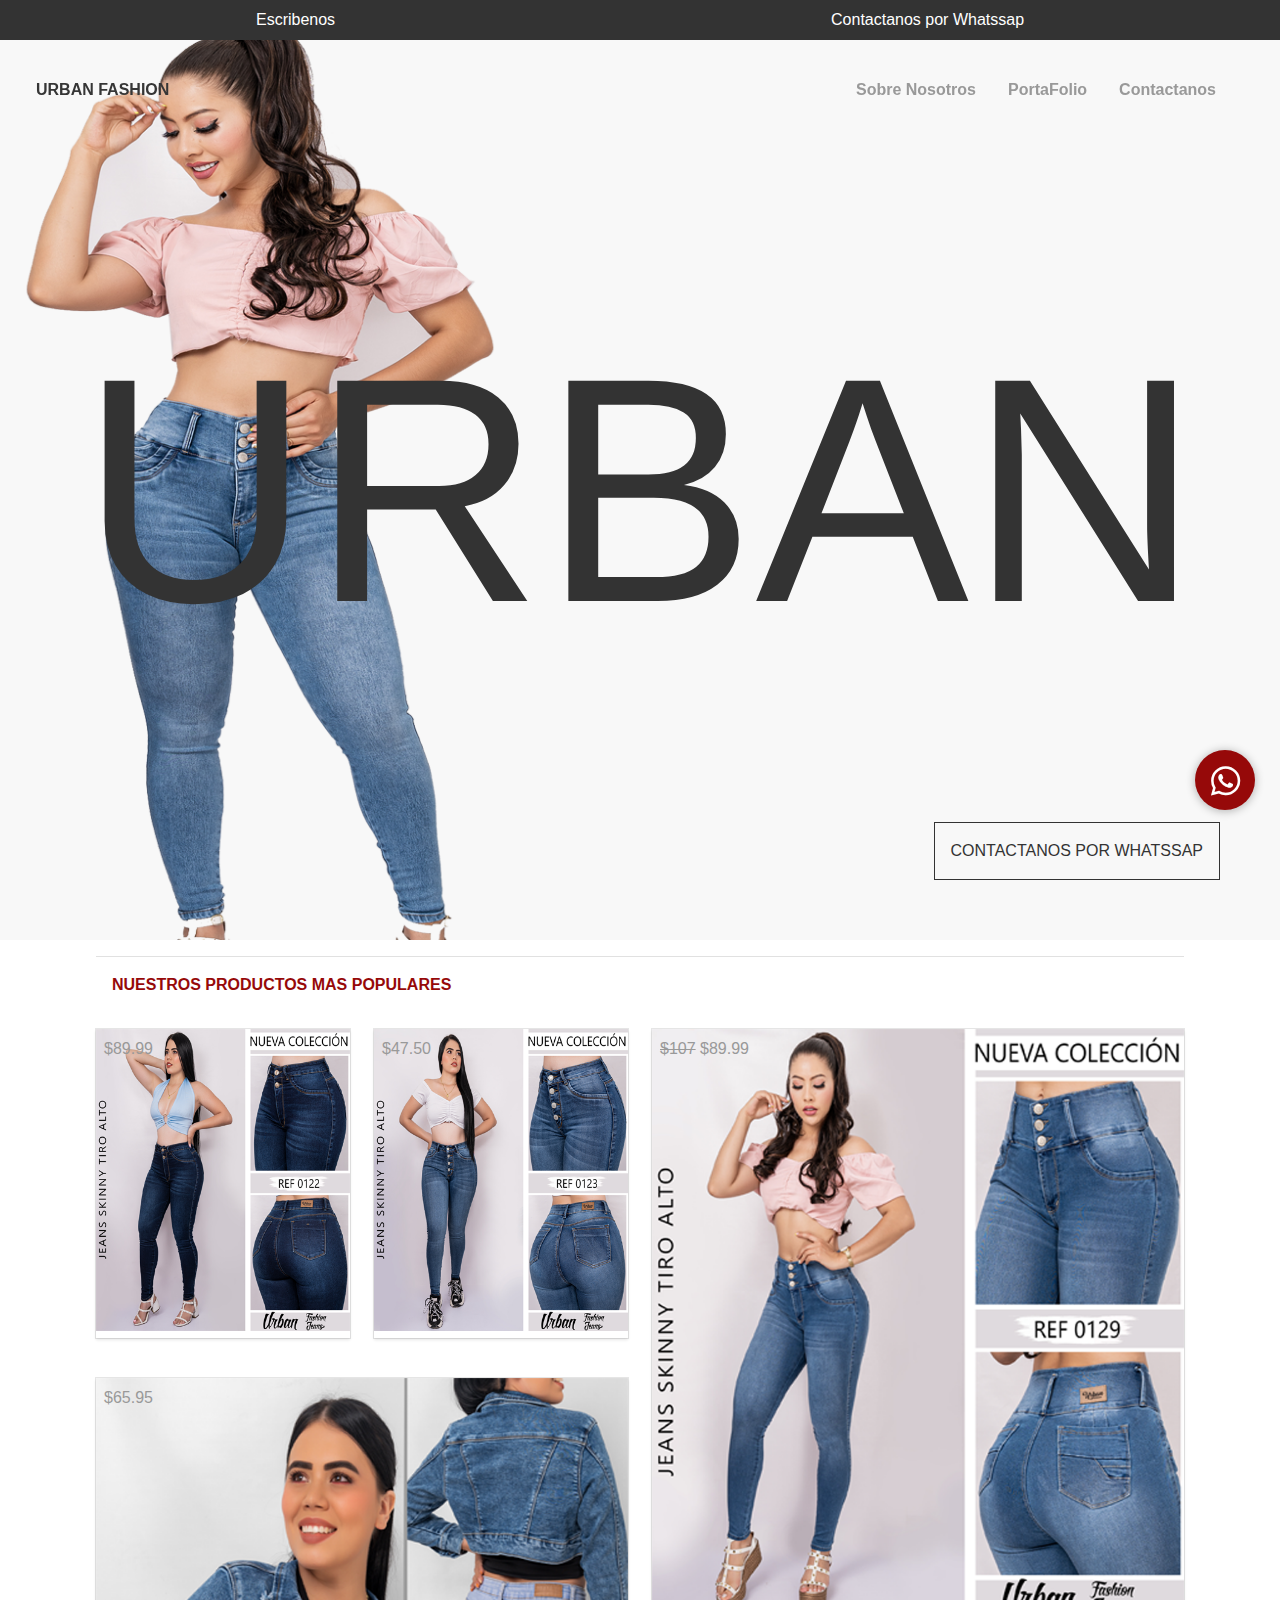
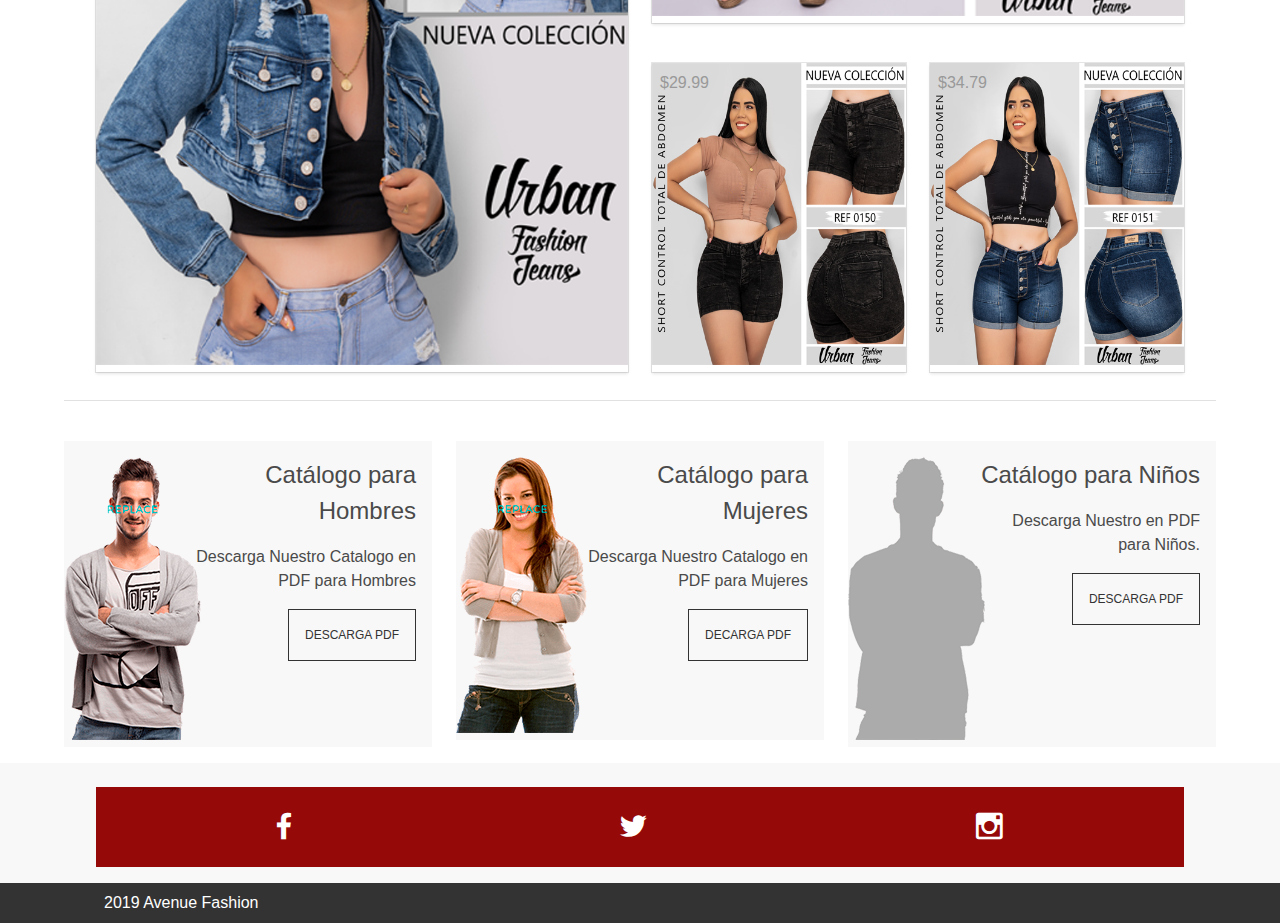
<file: index.html>
<!DOCTYPE html>
<html lang="en">

<head>
    <meta charset="UTF-8">
    <meta name="viewport" content="width=device-width, initial-scale=1.0">
    <meta http-equiv="X-UA-Compatible" content="ie=edge">
    <link rel="stylesheet" href="css/bulma.min.css">
    <link rel="stylesheet" href="css/material-design-iconic-font.css">
    <link rel="stylesheet" href="css/styles2.css">
    <title>Urban Fashion Jeans</title>
</head>

<body>

    <a href="https://wa.link/f2q20o" class="btn-wsp" target="_blank">
        <i class="zmdi zmdi-whatsapp"></i>
    </a>

    <!-- Barra de navegación -->
    <header>
        <nav class="navbar-top">
            <ul class="navbar-top-ul">
                <li class="navbar-top-item">
                    <a href="login.html" class="navbar-top-links">Escribenos</a>
                </li>
                <li class="navbar-top-item">
                    <a href="https://wa.link/f2q20o" class="navbar-top-links">Contactanos por Whatssap</a>
                </li>
            </ul>

        </nav>
        <nav class="navbar">
            <header class="nabvar-mobile is-size-5-mobile">
                <a class="navbar-mobile-link has-text-white" href="#" id="btn-mobile"><i class="zmdi zmdi-menu"></i></a>
                <a class="navbar-mobile-link has-text-white" href="index.html">Urban Fashion Jeans</a>
            </header>
            <nav class="nav-menu" id="mySidenav">


                <a class="is-hidden-mobile brand is-uppercase has-text-weight-bold has-text-dark"
                    href="index.html">Urban Fashion</a>
                <ul class="nav-menu-ul">
                    <!--<li class="nav-menu-item" id="women">
                        <a href="#" class="nav-menu-link link-submenu">Mujer <i class="zmdi zmdi-chevron-down"></i>
                        </a>
                        <div class="container-sub-menu">

                            <ul class="sub-menu-ul">
                                <li class="nav-menu-item ">
                                    <a class="nav-menu-link" href="#">
                                        <strong>Casual</strong>
                                        <i class="zmdi zmdi-chevron-down "></i>
                                    </a>
                                    <ul class="sub-menu-ul">
                                        <li class="nav-menu-item"><a class="nav-menu-link" href="#">Chaquetas</a>
                                        </li>
                                        <li class="nav-menu-item"><a class="nav-menu-link" href="#">Camisas Polo</a>
                                        </li>
                                        <li class="nav-menu-item"><a class="nav-menu-link" href="#">Pantalones</a>
                                        </li>
                                        <li class="nav-menu-item"><a class="nav-menu-link" href="#">Camisetas</a>
                                        </li>
                                    </ul>
                                </li>
                            </ul>
                            <ul class="sub-menu-ul">
                                <li class="nav-menu-item"><a class="nav-menu-link" href="#">
                                        <strong>Formal</strong>
                                        <i class="zmdi zmdi-chevron-down "></i>
                                    </a>
                                    <ul class="sub-menu-ul">
                                        <li class="nav-menu-item"><a class="nav-menu-link" href="#">Chaquetas</a>
                                        </li>
                                        <li class="nav-menu-item"><a class="nav-menu-link" href="#">Camisetas</a>
                                        </li>
                                        <li class="nav-menu-item"><a class="nav-menu-link" href="#">Trajes</a></li>
                                        <li class="nav-menu-item"><a class="nav-menu-link" href="#">Pantalones</a>
                                        </li>
                                    </ul>
                                </li>
                            </ul>
                            <div class="ads is-hidden-touch">
                                <h1 class="ads-h1">Ofertas de Verano</h1>
                                <h2 class="ads-h2">Desde el 50% de descuento</h2>
                            </div>
                        </div>
                    </li>-->
                    <li class="nav-menu-item"><a href="sobreNosotros.html" class="nav-menu-link">Sobre Nosotros</a></li>
                    <li class="nav-menu-item"><a href="portafolio.html" class="nav-menu-link">PortaFolio</a></li>
                    <li class="nav-menu-item"><a href="contacto.html" class="nav-menu-link">Contactanos</a></li>
                </ul>
            </nav>
        </nav>
    </header>
    <!-- Banner -->
    <div class="banner banner-cover">
        <div class="banner-container ">
            <h1 class="title-cover">URBAN</h1>
            <a href="https://wa.link/f2q20o" class="btn btn-default">Contactanos por Whatssap</a>
        </div>
    </div>

    <!-- Barra de navegacion secundaria -->
    <div class="container">
        <nav class="nav">
            <a class="nav-item active has-text-weight-semibold" href="#">Nuestros Productos mas Populares</a>
        </nav>
    </div>
    <!-- Sección de fotografías -->
    <div class="container">
        <div class="columns is-multiline">
            <div class="column is-full-mobile">
                <div class="columns is-centered is-mobile is-multiline">
                    <!-- 1 Sección de fotografías -->
                    <div class="column is-half column-full">
                        <div class="card">
                            <span class="price">$89.99</span>
                            <img src="img/item-1.png" alt="">
                            <div class="card-info">
                                <h4 class="has-text-black has-text-centered has-text-weight-bold"> Women's Burnt Orenge
                                    Casual TEE $89.99 </h4>
                                <p class="has-text-centered">Classic casual t-shirt for women on the move.
                                    100%
                                    cotton.</p>
                                <div class="card-buttons">
                                    <a href="#" class="btn btn--mini-rounded"><i
                                            class="zmdi zmdi-shopping-cart"></i></a>
                                    <a href="#" class="btn btn--mini-rounded"><i
                                            class="zmdi zmdi-favorite-outline"></i></a>
                                    <a href="producto.html" class="btn btn--mini-rounded"><i
                                            class="zmdi zmdi-eye"></i></a>
                                </div>
                            </div>
                        </div>
                    </div>
                    <div class="column column-full is-half">
                        <div class="card">
                            <span class="price">$47.50</span>
                            <img src="img/item-2.png" alt="">
                            <div class="card-info">
                                <h4 class="has-text-black has-text-centered has-text-weight-bold"> Women's Burnt Orenge
                                    Casual TEE $47.50 </h4>
                                <p class="has-text-centered">Classic casual t-shirt for women on the move.
                                    100%
                                    cotton.</p>
                                <div class="card-buttons">
                                    <a href="#" class="btn btn--mini-rounded"><i
                                            class="zmdi zmdi-shopping-cart"></i></a>
                                    <a href="#" class="btn btn--mini-rounded"><i
                                            class="zmdi zmdi-favorite-outline"></i></a>
                                    <a href="producto.html" class="btn btn--mini-rounded"><i
                                            class="zmdi zmdi-eye"></i></a>
                                </div>
                            </div>
                        </div>
                    </div>

                    <div class="column is-full">
                        <div class="card">
                            <span class="price">$65.95</span>

                            <img src="img/item-3.png" alt="">
                            <div class="card-info">
                                <h4 class="has-text-black has-text-centered has-text-weight-bold"> Women's Burnt Orenge
                                    Casual TEE $65.95 </h4>
                                <p class="has-text-centered">Classic casual t-shirt for women on the move.
                                    100%
                                    cotton.</p>
                                <div class="card-buttons">
                                    <a href="#" class="btn btn--mini-rounded"><i
                                            class="zmdi zmdi-shopping-cart"></i></a>
                                    <a href="#" class="btn btn--mini-rounded"><i
                                            class="zmdi zmdi-favorite-outline"></i></a>
                                    <a href="producto.html" class="btn btn--mini-rounded"><i
                                            class="zmdi zmdi-eye"></i></a>
                                </div>
                            </div>
                        </div>
                    </div>
                </div>
            </div>
            <!-- Segunda sección de fotografías -->
            <div class="column is-half is-full-mobile">
                <div class="columns is-mobile is-multiline">
                    <div class="column is-full">
                        <div class="card">
                            <span class="price"><strike>$107</strike> $89.99</span>
                            <img src="img/item-4.png" alt="">
                            <div class="card-info">
                                <h4 class="has-text-black has-text-centered has-text-weight-bold"> Women's Burnt Orenge
                                    Casual TEE $89.99 </h4>
                                <p class="has-text-centered">Classic casual t-shirt for women on the move.
                                    100%
                                    cotton.</p>
                                <div class="card-buttons">
                                    <a href="#" class="btn btn--mini-rounded"><i
                                            class="zmdi zmdi-shopping-cart"></i></a>
                                    <a href="#" class="btn btn--mini-rounded"><i
                                            class="zmdi zmdi-favorite-outline"></i></a>
                                    <a href="producto.html" class="btn btn--mini-rounded"><i
                                            class="zmdi zmdi-eye"></i></a>
                                </div>
                            </div>
                        </div>
                    </div>
                    <div class="column column-full is-half">
                        <div class="card">
                            <span class="price">$29.99</span>
                            <img src="img/item-5.png" alt="">
                            <div class="card-info">
                                <h4 class="has-text-black has-text-centered has-text-weight-bold"> Women's Burnt Orenge
                                    Casual TEE $29.99 </h4>
                                <p class="has-text-centered">Classic casual t-shirt for women on the move.
                                    100%
                                    cotton.</p>
                                <div class="card-buttons">
                                    <a href="#" class="btn btn--mini-rounded"><i
                                            class="zmdi zmdi-shopping-cart"></i></a>
                                    <a href="#" class="btn btn--mini-rounded"><i
                                            class="zmdi zmdi-favorite-outline"></i></a>
                                    <a href="producto.html" class="btn btn--mini-rounded"><i
                                            class="zmdi zmdi-eye"></i></a>
                                </div>
                            </div>
                        </div>
                    </div>
                    <div class="column column-full is-half">
                        <div class="card">
                            <span class="price">$34.79</span>
                            <img src="img/item-6.png" alt="">
                            <div class="card-info">
                                <h4 class="has-text-black has-text-centered has-text-weight-bold"> Women's Burnt Orenge
                                    Casual TEE $34.79 </h4>
                                <p class="has-text-centered">Classic casual t-shirt for women on the move.
                                    100%
                                    cotton.</p>
                                <div class="card-buttons">
                                    <a href="#" class="btn btn--mini-rounded"><i
                                            class="zmdi zmdi-shopping-cart"></i></a>
                                    <a href="#" class="btn btn--mini-rounded"><i
                                            class="zmdi zmdi-favorite-outline"></i></a>
                                    <a href="producto.html" class="btn btn--mini-rounded"><i
                                            class="zmdi zmdi-eye"></i></a>
                                </div>
                            </div>
                        </div>
                    </div>
                </div>
            </div>
        </div>
    </div>
    <div class="container container-full">
        <div class="columns is-centered is-multiline">
            <div class="column is-full">
                <div class="separator"></div>
            </div>
            <div class="column is-half-tablet is-one-third-desktop column-half">
                <div class="card card-second">
                    <img class="card-second-image" src="img/lookbook-men.png" alt="">
                    <div class="card-second-body --text-right">
                        <h1 class="has-text-right is-size-4 has-text-weight-semibold-bold">Catálogo para Hombres</h1>
                        <p class="has-text-right">Descarga Nuestro Catalogo en PDF para Hombres
                        </p>
                        <div>
                            <a href="#" class="btn btn-default is-size-7">Descarga PDF</a>
                        </div>
                        </p>


                    </div>
                </div>
            </div>
            <div class="column is-half-tablet is-one-third-desktop column-half">
                <div class="card card-second">
                    <img class="card-second-image" src="img/lookbook-women.png" alt="">
                    <div class="card-second-body --text-right">
                        <h1 class="has-text-right is-size-4 has-text-weight-semibold-bold">Catálogo para Mujeres</h1>
                        <p class="has-text-right">Descarga Nuestro Catalogo en PDF para Mujeres
                        </p>
                        <div>
                            <a href="#" class="btn btn-default is-size-7">Decarga PDF</a>
                        </div>
                    </div>
                </div>

            </div>
            <div class="column is-half-tablet is-one-third-desktop">
                <div class="card card-second">
                    <img class="card-second-image" src="img/lookbook-you.png" alt="">
                    <div class="card-second-body --text-right">
                        <h1 class="has-text-right is-size-4 has-text-weight-semibold-bold">Catálogo para Niños</h1>
                        <p class="has-text-right">Descarga Nuestro en PDF para Niños.</p>
                        <div>
                            <a href="#" class="btn btn-default is-size-7">Descarga PDF</a>
                        </div>
                    </div>
                </div>
            </div>
        </div>
    </div>
    <footer class="footer">
        <div class="container">
            <div class="columns is-multiline">

                <div class="column is-full">
                    <div class="footer-socials">
                        <a class="footer-solcials-link"
                            href="https://www.facebook.com/Urbanfashionjeans-112719678162158/"><i
                                class="zmdi zmdi-facebook"></i></a>
                        <a class="footer-solcials-link" href="#"><i class="zmdi zmdi-twitter"></i></a>
                        <a class="footer-solcials-link" href="#"><i class="zmdi zmdi-instagram"></i></a>

                    </div>
                </div>
            </div>
        </div>
        <div class="footer-bar-top">
            <div class="container">
                <a class="footer-bar-top-links" href="#">2019 Avenue Fashion</a>
            </div>
        </div>
    </footer>
    <script src="js/main.js"></script>


</body>

</html>
</file>
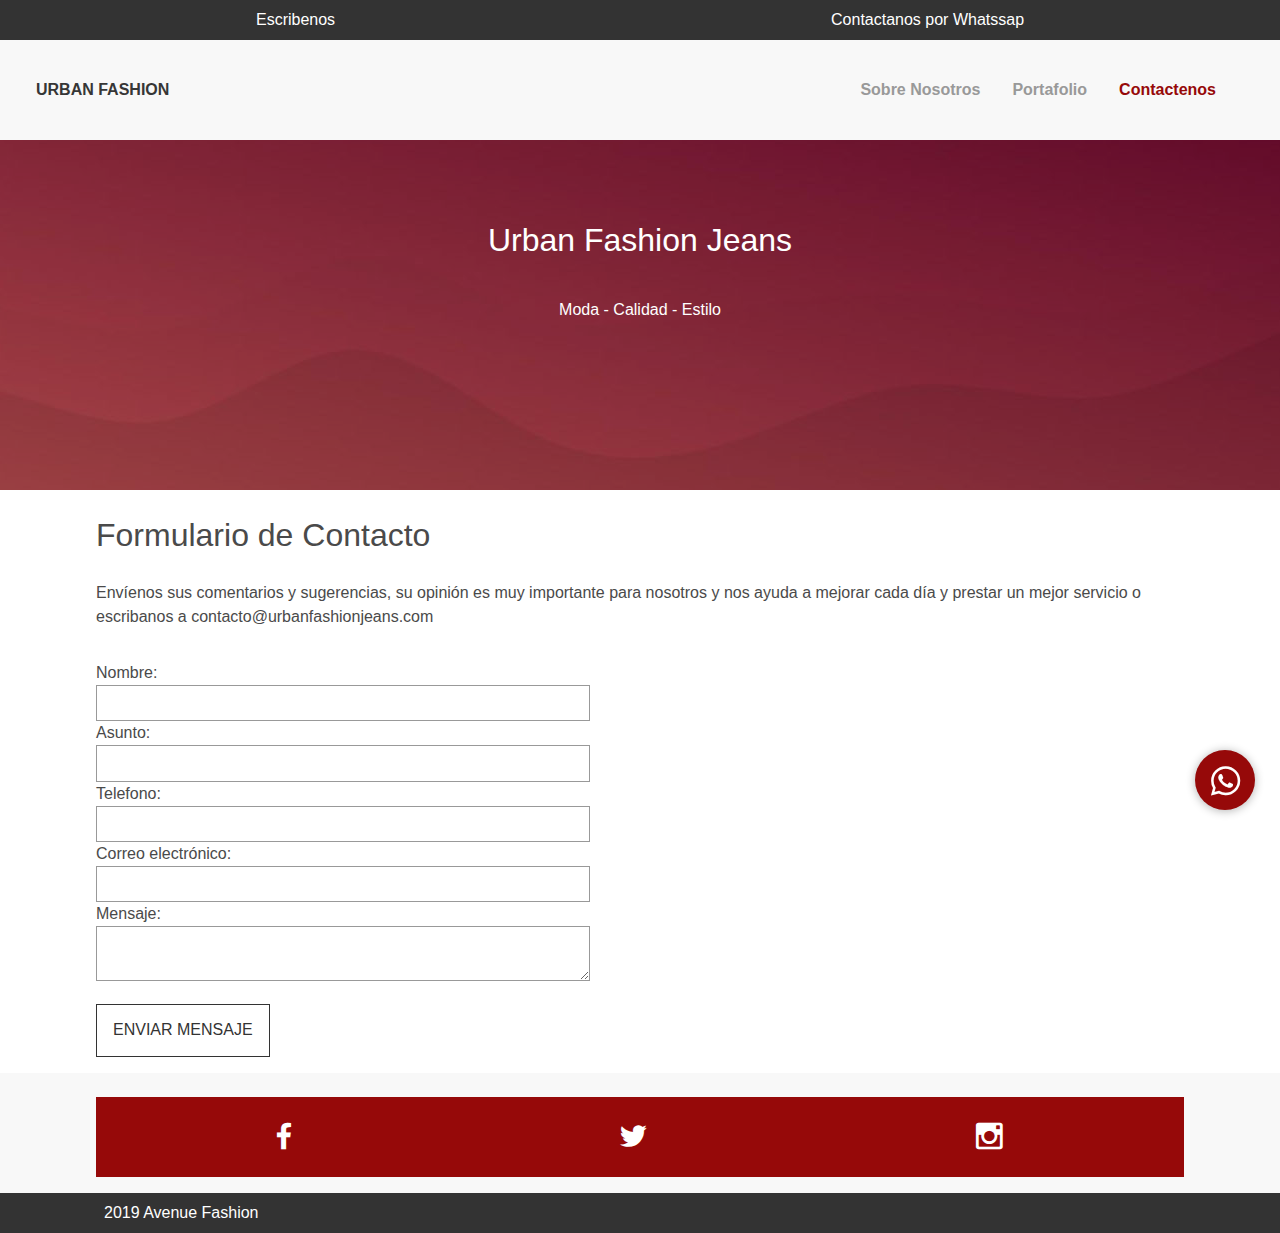
<file: contacto.html>
<!DOCTYPE html>
<html lang="en">

<head>
    <meta charset="UTF-8">
    <meta name="viewport" content="width=device-width, initial-scale=1.0">
    <meta http-equiv="X-UA-Compatible" content="ie=edge">
    <link rel="stylesheet" href="css/bulma.min.css">
    <link rel="stylesheet" href="css/material-design-iconic-font.css">
    <link rel="stylesheet" href="css/styles2.css">
    <title>Document</title>
</head>

<body>

    <a href="https://wa.link/f2q20o" class="btn-wsp" target="_blank">
        <i class="zmdi zmdi-whatsapp"></i>
    </a>

    <header>
        <nav class="navbar-top">
            <ul class="navbar-top-ul">
                <li class="navbar-top-item">
                    <a href="login.html" class="navbar-top-links">Escribenos</a>
                </li>
                <li class="navbar-top-item">
                    <a href="login.html" class="navbar-top-links">Contactanos por Whatssap</a>
                </li>
            </ul>
        </nav>
        <nav class="navbar">
            <header class="nabvar-mobile is-size-5-mobile">
                <a class="navbar-mobile-link has-text-white" href="#" id="btn-mobile"><i class="zmdi zmdi-menu"></i></a>
                <a class="navbar-mobile-link has-text-white" href="./index.html">Urban Fashion Jeans</a>
            </header>
            <nav class="nav-menu --nav-dark-light" id="mySidenav">


                <a class="is-hidden-mobile brand is-uppercase has-text-weight-bold has-text-dark"
                    href="index.html">Urban Fashion</a>
                <ul class="nav-menu-ul">
                    <li class="nav-menu-item" id="women">
                        <!--<a href="#" class="nav-menu-link link-submenu">Mujer <i class="zmdi zmdi-chevron-down"></i> </a>
                        <div class="container-sub-menu">

                            <ul class="sub-menu-ul">
                                <li class="nav-menu-item ">
                                    <a class="nav-menu-link" href="#">
                                        <strong>Casual</strong>
                                        <i class="zmdi zmdi-chevron-down "></i>
                                    </a>
                                    <ul class="sub-menu-ul">
                                        <li class="nav-menu-item"><a class="nav-menu-link" href="#">Chaquetas</a></li>
                                        <li class="nav-menu-item"><a class="nav-menu-link" href="#">Camisas Polo</a>
                                        </li>
                                        <li class="nav-menu-item"><a class="nav-menu-link" href="#">Pantalones</a></li>
                                        <li class="nav-menu-item"><a class="nav-menu-link" href="#">Camisetas</a></li>
                                    </ul>
                                </li>
                            </ul>
                            <ul class="sub-menu-ul">
                                <li class="nav-menu-item"><a class="nav-menu-link" href="#">
                                        <strong>Formal</strong>
                                        <i class="zmdi zmdi-chevron-down "></i>
                                    </a>
                                    <ul class="sub-menu-ul">
                                        <li class="nav-menu-item"><a class="nav-menu-link" href="#">Chaquetas</a></li>
                                        <li class="nav-menu-item"><a class="nav-menu-link" href="#">Camisetas</a></li>
                                        <li class="nav-menu-item"><a class="nav-menu-link" href="#">Trajes</a></li>
                                        <li class="nav-menu-item"><a class="nav-menu-link" href="#">Pantalones</a></li>
                                    </ul>
                                </li>
                            </ul>
                            <div class="ads is-hidden-touch">
                                <h1 class="ads-h1">Ofertas de Verano</h1>
                                <h2 class="ads-h2">Desde el 50% de descuento</h2>
                            </div>
                        </div>
                    </li>-->
                    <li class="nav-menu-item"><a href="sobreNosotros.html" class="nav-menu-link">Sobre Nosotros</a></li>
                    <li class="nav-menu-item"><a href="portafolio.html" class="nav-menu-link">Portafolio</a></li>
                    <li class="nav-menu-item"><a href="contacto.html" class="nav-menu-link active">Contactenos</a></li>
                </ul>
            </nav>
        </nav>
    </header>
    <!-- Banner -->
    <div class="banner banner-second">
        <div class="banner-container ">
            <h1>Urban Fashion Jeans</h1>
            <h2>Moda - Calidad - Estilo</h2>
        </div>
    </div>

    <div class="container">
        <h1>Formulario de Contacto</h1>
        <p>Envíenos sus comentarios y sugerencias, su opinión es muy importante para nosotros y nos ayuda
            a mejorar cada día y prestar un mejor servicio o escribanos a contacto@urbanfashionjeans.com
        </p>

        <div class="columns">
            <div class="column">
                <form enctype="text/plain" action="./php/enviar.php" method="POST">
                    <ul>
                        <li>
                            <label for="name">Nombre:</label>
                            <input type="text" id="name" name="name" class="form-control-field">
                        </li>
                        <li>
                            <label for="asunto">Asunto:</label>
                            <input type="text" id="asunto" name="asunto" class="form-control-field">
                        </li>
                        <li>
                            <label for="telefono">Telefono:</label>
                            <input type="number" id="telefono" name="tel" class="form-control-field">
                        </li>
                        <li>
                            <label for="mail">Correo electrónico:</label>
                            <input type="email" id="mail" name="mail" class="form-control-field">
                        </li>
                        <li>
                            <label for="msg">Mensaje:</label>
                            <textarea id="msg" name="message" class="form-control-field"></textarea>
                        </li>
                    </ul>

                    <button class="btn btn-default btn-primary">Enviar Mensaje</button>
                </form>
            </div>
            <div class="column">
                <div class="mapaResponsive">
                    <iframe class="mapa1"
                        src="https://www.google.com/maps/embed?pb=!1m18!1m12!1m3!1d3952.1109084910477!2d-72.50782048570578!3d7.883463594320458!2m3!1f0!2f0!3f0!3m2!1i1024!2i768!4f13.1!3m3!1m2!1s0x8e664543cde0afc1%3A0x3a0c02cdac172ce4!2sCentro%20Comercial%20La%20Estrella!5e0!3m2!1ses!2sco!4v1656978676309!5m2!1ses!2sco"
                        allowfullscreen="" loading="lazy" referrerpolicy="no-referrer-when-downgrade">
                    </iframe>
                </div>
                <div class="containerIframe">
                    <iframe class="mapa"
                        src="https://www.google.com/maps/embed?pb=!1m18!1m12!1m3!1d3952.1109084910477!2d-72.50782048570578!3d7.883463594320458!2m3!1f0!2f0!3f0!3m2!1i1024!2i768!4f13.1!3m3!1m2!1s0x8e664543cde0afc1%3A0x3a0c02cdac172ce4!2sCentro%20Comercial%20La%20Estrella!5e0!3m2!1ses!2sco!4v1656978676309!5m2!1ses!2sco"
                        allowfullscreen="" loading="lazy" referrerpolicy="no-referrer-when-downgrade">
                    </iframe>
                </div>
            </div>
        </div>
    </div>

    <!-- footer -->
    <footer class="footer">
        <div class="container">
            <div class="columns is-multiline">

                <div class="column is-full">
                    <div class="footer-socials">
                        <a class="footer-solcials-link" href="#"><i class="zmdi zmdi-facebook"></i></a>
                        <a class="footer-solcials-link" href="#"><i class="zmdi zmdi-twitter"></i></a>
                        <a class="footer-solcials-link" href="#"><i class="zmdi zmdi-instagram"></i></a>

                    </div>
                </div>
            </div>
        </div>

        <div class="footer-bar-top">
            <div class="container">
                <a class="footer-bar-top-links" href="#">2019 Avenue Fashion</a>
            </div>
        </div>
    </footer>
    <script src="js/main.js"></script>


</body>

</html>
</file>
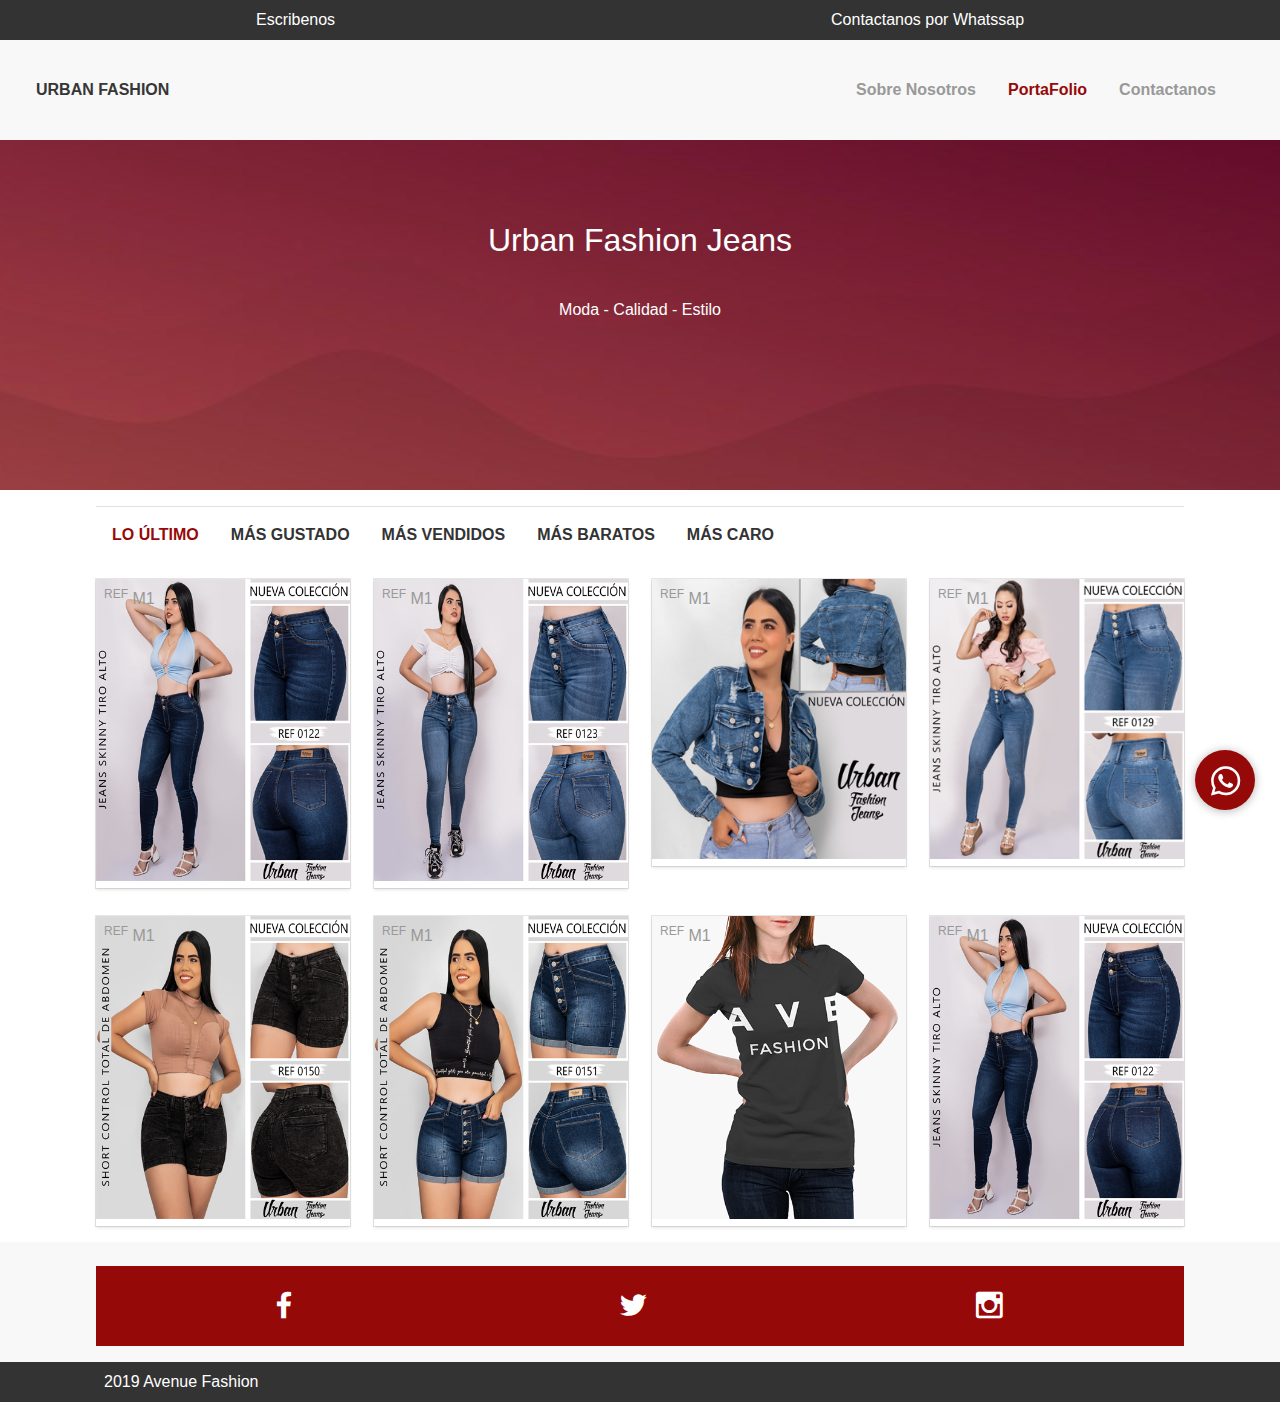
<file: portafolio.html>
<!DOCTYPE html>
<html lang="en">

<head>
    <meta charset="UTF-8">
    <meta name="viewport" content="width=device-width, initial-scale=1.0">
    <meta http-equiv="X-UA-Compatible" content="ie=edge">
    <link rel="stylesheet" href="css/bulma.min.css">
    <link rel="stylesheet" href="css/material-design-iconic-font.css">
    <link rel="stylesheet" href="css/styles2.css">
    <title>Urban Fashion Jeans</title>
</head>

<body>

    <a href="https://wa.link/f2q20o" class="btn-wsp" target="_blank">
        <i class="zmdi zmdi-whatsapp"></i>
    </a>


    <!-- Barra de navegación -->
    <header>
        <nav class="navbar-top">
            <ul class="navbar-top-ul">
                <li class="navbar-top-item">
                    <a href="login.html" class="navbar-top-links">Escribenos</a>
                </li>
                <li class="navbar-top-item">
                    <a href="https://wa.link/f2q20o" class="navbar-top-links">Contactanos por Whatssap</a>
                </li>
            </ul>

        </nav>
        <nav class="navbar">
            <header class="nabvar-mobile is-size-5-mobile">
                <a class="navbar-mobile-link has-text-white" href="#" id="btn-mobile"><i class="zmdi zmdi-menu"></i></a>
                <a class="navbar-mobile-link has-text-white" href="index.html">Urban Fashion Jeans</a>

            </header>
            <nav class="nav-menu --nav-dark-light" id="mySidenav">


                <a class="is-hidden-mobile brand is-uppercase has-text-weight-bold has-text-dark"
                    href="index.html">Urban Fashion</a>
                <ul class="nav-menu-ul">
                    <li class="nav-menu-item" id="women">
                        <!--  <a href="#" class="nav-menu-link link-submenu">Mujer <i class="zmdi zmdi-chevron-down"></i> </a>
                        <div class="container-sub-menu"> 

                            <ul class="sub-menu-ul">
                                <li class="nav-menu-item ">
                                    <a class="nav-menu-link" href="#">
                                        <strong>Casual</strong>
                                        <i class="zmdi zmdi-chevron-down "></i>
                                    </a>
                                    <ul class="sub-menu-ul">
                                        <li class="nav-menu-item"><a class="nav-menu-link" href="#">Chaquetas</a></li>
                                        <li class="nav-menu-item"><a class="nav-menu-link" href="#">Camisas Polo</a>
                                        </li>
                                        <li class="nav-menu-item"><a class="nav-menu-link" href="#">Pantalones</a></li>
                                        <li class="nav-menu-item"><a class="nav-menu-link" href="#">Camisetas</a></li>
                                    </ul>
                                </li>
                            </ul>
                            <ul class="sub-menu-ul">
                                <li class="nav-menu-item"><a class="nav-menu-link" href="#">
                                        <strong>Formal</strong>
                                        <i class="zmdi zmdi-chevron-down "></i>
                                    </a>
                                    <ul class="sub-menu-ul">
                                        <li class="nav-menu-item"><a class="nav-menu-link" href="#">Chaquetas</a></li>
                                        <li class="nav-menu-item"><a class="nav-menu-link" href="#">Camisetas</a></li>
                                        <li class="nav-menu-item"><a class="nav-menu-link" href="#">Trajes</a></li>
                                        <li class="nav-menu-item"><a class="nav-menu-link" href="#">Pantalones</a></li>
                                    </ul>
                                </li>
                            </ul>
                            <div class="ads is-hidden-touch">
                                <h1 class="ads-h1">Ofertas de Verano</h1>
                                <h2 class="ads-h2">Desde el 50% de descuento</h2>
                            </div>
                        </div>
                    </li> -->

                    <li class="nav-menu-item"><a href="sobreNosotros.html" class="nav-menu-link">Sobre Nosotros</a>
                    </li>
                    <li class="nav-menu-item"><a href="portafolio.html" class="nav-menu-link active">PortaFolio</a></li>
                    <li class="nav-menu-item"><a href="contacto.html" class="nav-menu-link">Contactanos</a></li>
                </ul>
            </nav>
        </nav>
    </header>
    <!-- Banner -->
    <div class="banner banner-second">
        <div class="banner-container ">
            <h1>Urban Fashion Jeans</h1>
            <h2>Moda - Calidad - Estilo</h2>
        </div>
    </div>

    <div class="container">
        <nav class="nav">
            <a class="nav-item --active" href="#">Lo último</a>
            <a class="nav-item" href="#">Más Gustado</a>
            <a class="nav-item" href="#">Más vendidos</a>
            <a class="nav-item" href="#">Más baratos</a>
            <a class="nav-item" href="#">Más caro</a>
        </nav>
    </div>
    <div class="container">
        <div class="columns is-mobile is-multiline">
            <div class="column is-half-mobile is-one-quarter-desktop">
                <div class="card ">
                    <span class="price"> <sup>REF</sup> M1</span>
                    <img src="img/item-1.png" alt="">
                    <div class="card-simple-options">
                        <a href="" class="btn btn--mini-rounded">
                            <i class="zmdi zmdi-favorite"></i>
                        </a>
                        <a href="" class="btn btn--mini-rounded">
                            <i class="zmdi zmdi-info"></i>
                        </a>

                    </div>
                </div>
            </div>
            <div class="column is-half-mobile is-one-quarter-desktop">
                <div class="card ">
                    <span class="price"> <sup>REF</sup> M1</span>
                    <img src="img/item-2.png" alt="">
                    <div class="card-simple-options">
                        <a href="" class="btn btn--mini-rounded">
                            <i class="zmdi zmdi-favorite"></i>
                        </a>
                        <a href="" class="btn btn--mini-rounded">
                            <i class="zmdi zmdi-info"></i>
                        </a>

                    </div>
                </div>
            </div>
            <div class="column is-half-mobile is-one-quarter-desktop">
                <div class="card ">
                    <span class="price"> <sup>REF</sup> M1</span>
                    <img src="img/item-3.png" alt="">
                    <div class="card-simple-options">
                        <a href="" class="btn btn--mini-rounded">
                            <i class="zmdi zmdi-favorite"></i>
                        </a>
                        <a href="" class="btn btn--mini-rounded">
                            <i class="zmdi zmdi-info"></i>
                        </a>

                    </div>
                </div>
            </div>
            <div class="column is-half-mobile is-one-quarter-desktop">
                <div class="card ">
                    <span class="price"> <sup>REF</sup> M1</span>
                    <img src="img/item-4.png" alt="">
                    <div class="card-simple-options">
                        <a href="" class="btn btn--mini-rounded">
                            <i class="zmdi zmdi-favorite"></i>
                        </a>
                        <a href="" class="btn btn--mini-rounded">
                            <i class="zmdi zmdi-info"></i>
                        </a>

                    </div>
                </div>
            </div>
        </div>
    </div>
    <div class="container">
        <div class="columns is-mobile is-multiline">
            <div class="column is-half-mobile is-one-quarter-desktop">
                <div class="card ">
                    <span class="price"> <sup>REF</sup> M1</span>
                    <img src="img/item-5.png" alt="">
                    <div class="card-simple-options">
                        <a href="" class="btn btn--mini-rounded">
                            <i class="zmdi zmdi-favorite"></i>
                        </a>
                        <a href="" class="btn btn--mini-rounded">
                            <i class="zmdi zmdi-info"></i>
                        </a>

                    </div>
                </div>
            </div>
            <div class="column is-half-mobile is-one-quarter-desktop">
                <div class="card ">
                    <span class="price"> <sup>REF</sup> M1</span>
                    <img src="img/item-6.png" alt="">
                    <div class="card-simple-options">
                        <a href="" class="btn btn--mini-rounded">
                            <i class="zmdi zmdi-favorite"></i>
                        </a>
                        <a href="" class="btn btn--mini-rounded">
                            <i class="zmdi zmdi-info"></i>
                        </a>

                    </div>
                </div>
            </div>
            <div class="column is-half-mobile is-one-quarter-desktop">
                <div class="card ">
                    <span class="price"> <sup>REF</sup> M1</span>
                    <img src="img/item-7.png" alt="">
                    <div class="card-simple-options">
                        <a href="" class="btn btn--mini-rounded">
                            <i class="zmdi zmdi-favorite"></i>
                        </a>
                        <a href="" class="btn btn--mini-rounded">
                            <i class="zmdi zmdi-info"></i>
                        </a>

                    </div>
                </div>
            </div>
            <div class="column is-half-mobile is-one-quarter-desktop">
                <div class="card ">
                    <span class="price"> <sup>REF</sup> M1</span>
                    <img src="img/item-1.png" alt="">
                    <div class="card-simple-options">
                        <a href="" class="btn btn--mini-rounded">
                            <i class="zmdi zmdi-favorite"></i>
                        </a>
                        <a href="" class="btn btn--mini-rounded">
                            <i class="zmdi zmdi-info"></i>
                        </a>

                    </div>
                </div>
            </div>
        </div>
    </div>
    <footer class="footer">
        <div class="container">
            <div class="columns is-multiline">

                <div class="column is-full">
                    <div class="footer-socials">
                        <a class="footer-solcials-link"
                            href="https://www.facebook.com/Urbanfashionjeans-112719678162158/"><i
                                class="zmdi zmdi-facebook"></i></a>
                        <a class="footer-solcials-link" href="#"><i class="zmdi zmdi-twitter"></i></a>
                        <a class="footer-solcials-link" href="#"><i class="zmdi zmdi-instagram"></i></a>

                    </div>
                </div>
            </div>
        </div>

        <div class="footer-bar-top">
            <div class="container">
                <a class="footer-bar-top-links" href="#">2019 Avenue Fashion</a>
            </div>
        </div>
    </footer>
    <script src="js/main.js"></script>


</body>

</html>
</file>
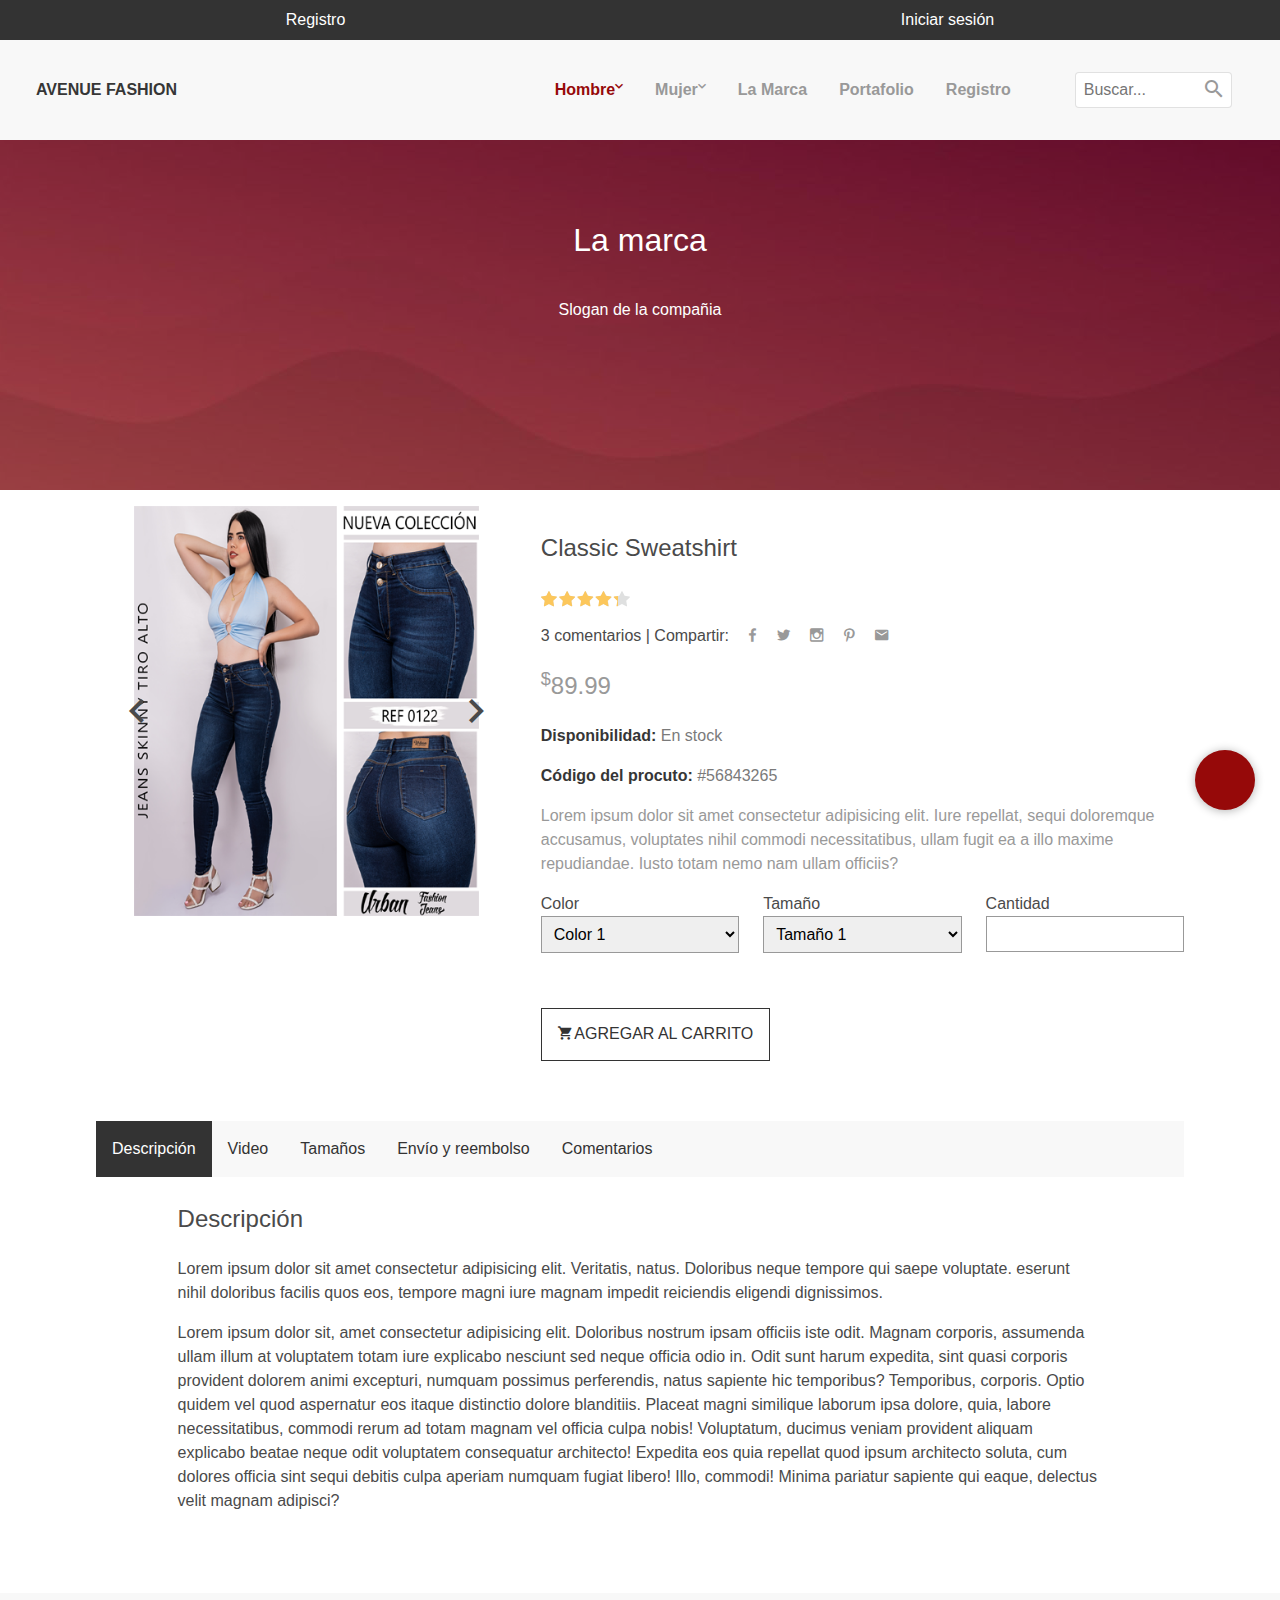
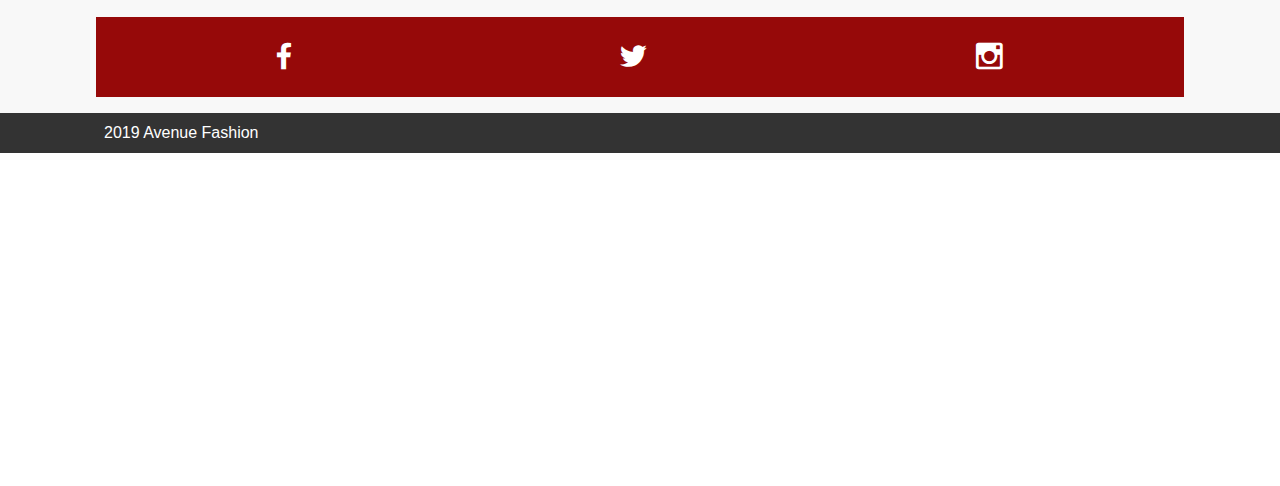
<file: producto.html>
<!DOCTYPE html>
<html lang="en">

<head>
    <meta charset="UTF-8">
    <meta name="viewport" content="width=device-width, initial-scale=1.0">
    <meta http-equiv="X-UA-Compatible" content="ie=edge">
    <link rel="stylesheet" href="css/bulma.min.css">
    <link rel="stylesheet" href="css/material-design-iconic-font.css">
    <link rel="stylesheet" href="css/styles2.css">
    <title>Document</title>
</head>

<body>

    <a href="https://api.whatsapp.com/send?phone=+573052794248" class="btn-wsp" target="_blank">
        <i class="fa fa-whatsapp icono"></i>
    </a>

    <!-- Barra de navegación -->
    <header>
        <nav class="navbar-top">
            <ul class="navbar-top-ul">
                <li class="navbar-top-item">
                    <a href="login.html" class="navbar-top-links">Registro</a>
                </li>
                <li class="navbar-top-item">
                    <a href="login.html" class="navbar-top-links">Iniciar sesión</a>
                </li>

            </ul>
        </nav>
        <nav class="navbar">
            <header class="nabvar-mobile is-size-5-mobile">
                <a class="navbar-mobile-link has-text-white" href="#" id="btn-mobile"><i class="zmdi zmdi-menu"></i></a>
                <a class="navbar-mobile-link has-text-white" href="index.html">Urban Fashion Jeans</a>

            </header>
            <nav class="nav-menu --nav-dark-light" id="mySidenav">
                <form class="form-group " action="#">
                    <div class="form-group-container">
                        <span class="form-group-icon"><i class="zmdi zmdi-search"></i></span>
                        <input type="text" class="form-group-input" placeholder="Buscar...">
                    </div>
                </form>

                <a class="is-hidden-mobile brand is-uppercase has-text-weight-bold has-text-dark"
                    href="index.html">Avenue
                    Fashion</a>
                <ul class="nav-menu-ul">
                    <li class="nav-menu-item" id="men">
                        <a class="nav-menu-link link-submenu active" href="#">Hombre <i
                                class="zmdi zmdi-chevron-down"></i></a>
                        <div class="container-sub-menu">
                            <ul class="sub-menu-ul">
                                <li class="nav-menu-item ">
                                    <a class="nav-menu-link" href="#">
                                        <strong>Casual</strong>
                                        <i class="zmdi zmdi-chevron-down "></i>
                                    </a>
                                    <ul class="sub-menu-ul">
                                        <li class="nav-menu-item"><a class="nav-menu-link" href="#">Chaquetas</a></li>
                                        <li class="nav-menu-item"><a class="nav-menu-link" href="#">Camisas Polo</a>
                                        </li>
                                        <li class="nav-menu-item"><a class="nav-menu-link" href="#">Pantalones</a></li>
                                        <li class="nav-menu-item"><a class="nav-menu-link" href="#">Camisetas</a></li>
                                    </ul>
                                </li>
                            </ul>
                            <ul class="sub-menu-ul">
                                <li class="nav-menu-item"><a class="nav-menu-link" href="#">
                                        <strong>Formal</strong>
                                        <i class="zmdi zmdi-chevron-down "></i>
                                    </a>
                                    <ul class="sub-menu-ul">
                                        <li class="nav-menu-item"><a class="nav-menu-link" href="#">Chaquetas</a></li>
                                        <li class="nav-menu-item"><a class="nav-menu-link" href="#">Camisetas</a></li>
                                        <li class="nav-menu-item"><a class="nav-menu-link" href="#">Trajes</a></li>
                                        <li class="nav-menu-item"><a class="nav-menu-link" href="#">Pantalones</a></li>
                                    </ul>
                                </li>
                            </ul>
                            <div class="ads is-hidden-touch">
                                <h1 class="ads-h1">Ofertas de Verano</h1>
                                <h2 class="ads-h2">Desde el 50% de descuento</h2>
                            </div>
                        </div>
                    </li>
                    <li class="nav-menu-item" id="women">
                        <a href="#" class="nav-menu-link link-submenu">Mujer <i class="zmdi zmdi-chevron-down"></i> </a>
                        <div class="container-sub-menu">

                            <ul class="sub-menu-ul">
                                <li class="nav-menu-item ">
                                    <a class="nav-menu-link" href="#">
                                        <strong>Casual</strong>
                                        <i class="zmdi zmdi-chevron-down "></i>
                                    </a>
                                    <ul class="sub-menu-ul">
                                        <li class="nav-menu-item"><a class="nav-menu-link" href="#">Chaquetas</a></li>
                                        <li class="nav-menu-item"><a class="nav-menu-link" href="#">Camisas Polo</a>
                                        </li>
                                        <li class="nav-menu-item"><a class="nav-menu-link" href="#">Pantalones</a></li>
                                        <li class="nav-menu-item"><a class="nav-menu-link" href="#">Camisetas</a></li>
                                    </ul>
                                </li>
                            </ul>
                            <ul class="sub-menu-ul">
                                <li class="nav-menu-item"><a class="nav-menu-link" href="#">
                                        <strong>Formal</strong>
                                        <i class="zmdi zmdi-chevron-down "></i>
                                    </a>
                                    <ul class="sub-menu-ul">
                                        <li class="nav-menu-item"><a class="nav-menu-link" href="#">Chaquetas</a></li>
                                        <li class="nav-menu-item"><a class="nav-menu-link" href="#">Camisetas</a></li>
                                        <li class="nav-menu-item"><a class="nav-menu-link" href="#">Trajes</a></li>
                                        <li class="nav-menu-item"><a class="nav-menu-link" href="#">Pantalones</a></li>
                                    </ul>
                                </li>
                            </ul>
                            <div class="ads is-hidden-touch">
                                <h1 class="ads-h1">Ofertas de Verano</h1>
                                <h2 class="ads-h2">Desde el 50% de descuento</h2>
                            </div>
                        </div>
                    </li>
                    <li class="nav-menu-item"><a href="sobreNosotros.html" class="nav-menu-link">La Marca</a></li>
                    <li class="nav-menu-item"><a href="portafolio.html" class="nav-menu-link">Portafolio</a></li>
                    <li class="nav-menu-item"><a href="contacto.html" class="nav-menu-link">Registro</a></li>
                </ul>
            </nav>
        </nav>
    </header>
    <!-- Banner -->
    <div class="banner banner-second">
        <div class="banner-container ">
            <h1>La marca</h1>
            <h2>Slogan de la compañia</h2>
        </div>
    </div>


    <div class="container">
        <div class="columns">
            <div class="column is-two-fifths-desktop">
                <div class="slider" id="slider">
                    <div class="slider-img-container">
                        <img src="img/item-1.png" alt="camiseta" class="active slider-item">
                    </div>
                    <div class="slider-img-container">
                        <img src="img/item-2.png" alt="camiseta" class="slider-item">
                    </div>
                    <div class="slider-img-container">
                        <img src="img/item-5.png" alt="camiseta" class="slider-item">
                    </div>
                    <div class="slider-button-left slider-buttons" onclick="previus()">
                        <i class="zmdi zmdi-chevron-left zmdi-hc-3x"></i>
                    </div>
                    <div class="slider-button-right slider-buttons" onclick="next()">
                        <i class="zmdi zmdi-chevron-right zmdi-hc-3x"></i>
                    </div>
                </div>
            </div>
            <div class="column">
                <h3 class="is-size-4">Classic Sweatshirt</h3>
                <div class="course-rating-container">
                    <div class="rating-stars" style="--rating: 86%">
                    </div>
                </div>
                <p class=""> 3 comentarios | Compartir: <a class="icon-socials" href="#"><i
                            class="zmdi zmdi-facebook"></i></a>
                    <a class="icon-socials" href="#"><i class="zmdi zmdi-twitter"></i></a>
                    <a class="icon-socials" href="#"><i class="zmdi zmdi-instagram"></i></a>
                    <a class="icon-socials" href="#"><i class="zmdi zmdi-pinterest"></i></a>
                    <a class="icon-socials" href="#"><i class="zmdi zmdi-email"></i></a>
                </p>
                <h2 class="price is-size-4"><sup>$</sup>89.99</h2>
                <p class="has-text-grey"> <strong>Disponibilidad:</strong> En stock</p>
                <p class="has-text-grey"><strong>Código del procuto: </strong>#56843265</p>
                <p class="text-default">Lorem ipsum dolor sit amet consectetur adipisicing elit. Iure
                    repellat,
                    sequi doloremque accusamus, voluptates nihil commodi necessitatibus, ullam
                    fugit ea a illo maxime repudiandae. Iusto totam nemo nam ullam officiis?</p>
                <form action="#" class="form-control">
                    <div class="columns is-multiline">
                        <div class="column is-one-third">
                            <label for="color">Color</label>
                            <select class="form-control-field" id="color">
                                <option value="#">Color 1</option>
                                <option value="#">Color 2</option>
                                <option value="#">Color 3</option>
                            </select>

                        </div>
                        <div class="column is-one-third">

                            <label for="size">Tamaño</label>
                            <select class="form-control-field" id="size">
                                <option value="#">Tamaño 1</option>
                                <option value="#">Tamaño 2</option>
                                <option value="#">Tamaño 3</option>
                            </select>
                        </div>
                        <div class="column is-one-third">
                            <label for="quality">Cantidad</label>
                            <input class="form-control-field" type="number">
                        </div>
                        <div class="column is-full is-marginless">
                            <button class="btn btn-default btn-outline"><i class="zmdi zmdi-shopping-cart"></i>
                                Agregar al carrito</button>
                        </div>
                    </div>

                </form>
            </div>

        </div>
    </div>
    <div class="container">

        <div class="columns is-tablet">
            <div class="column">
                <div class="tabs-container">
                    <ul class="tabs" id="tabs">
                        <li class="tabs-item active-tab">Descripción</li>
                        <li class="tabs-item">Video</li>
                        <li class="tabs-item">Tamaños</li>
                        <li class="tabs-item">Envío y reembolso</li>
                        <li class="tabs-item">Comentarios</li>
                    </ul>
                    <div class="tabs-panels">
                        <div class="tab-panel active-panel">
                            <div class="container">
                                <div class="columns">
                                    <div class="column">
                                        <h2 class="is-size-4">Descripción</h2>
                                        <p>Lorem ipsum dolor sit amet consectetur adipisicing elit. Veritatis, natus.
                                            Doloribus
                                            neque
                                            tempore
                                            qui saepe voluptate. eserunt nihil doloribus facilis quos eos, tempore magni
                                            iure magnam
                                            impedit
                                            reiciendis eligendi dignissimos.</p>
                                        <p>Lorem ipsum dolor sit, amet consectetur adipisicing elit. Doloribus nostrum
                                            ipsam
                                            officiis iste odit. Magnam corporis, assumenda ullam illum at voluptatem
                                            totam
                                            iure explicabo nesciunt sed neque officia odio in.
                                            Odit sunt harum expedita, sint quasi corporis provident dolorem animi
                                            excepturi,
                                            numquam possimus perferendis, natus sapiente hic temporibus? Temporibus,
                                            corporis. Optio quidem vel quod aspernatur eos itaque distinctio dolore
                                            blanditiis.
                                            Placeat magni similique laborum ipsa dolore, quia, labore necessitatibus,
                                            commodi rerum ad totam magnam vel officia culpa nobis! Voluptatum, ducimus
                                            veniam provident aliquam explicabo beatae neque odit voluptatem consequatur
                                            architecto!
                                            Expedita eos quia repellat quod ipsum architecto soluta, cum dolores officia
                                            sint sequi debitis culpa aperiam numquam fugiat libero! Illo, commodi!
                                            Minima
                                            pariatur sapiente qui eaque, delectus velit magnam adipisci?</p>
                                    </div>
                                </div>

                            </div>
                        </div>
                        <div class="tab-panel">
                            <div class="container">
                                <div class="columns">
                                    <div class="column is-half">

                                        <div class="video-container">
                                            <iframe src="https://www.youtube.com/embed/MDgZLV6gqV0" frameborder="0"
                                                allow="accelerometer; autoplay; encrypted-media; gyroscope; picture-in-picture"
                                                allowfullscreen></iframe>
                                        </div>
                                    </div>
                                    <div class="colulmn is-half">

                                        <h2 class="is-size-4">Video</h2>
                                        <p>Lorem ipsum dolor sit amet consectetur adipisicing elit. Veritatis,
                                            natus.
                                            Doloribus
                                            neque
                                            tempore
                                            qui saepe voluptate. eserunt nihil doloribus facilis quos eos, tempore
                                            magni
                                            iure magnam
                                            impedit
                                            reiciendis eligendi dignissimos.</p>
                                    </div>
                                </div>
                            </div>
                        </div>
                        <div class="tab-panel">
                            <h2 class="is-size-4">Tamaños</h2>
                            <p>Lorem ipsum dolor sit amet consectetur adipisicing elit. Veritatis, natus. Doloribus
                                neque
                                tempore
                                qui saepe voluptate. eserunt nihil doloribus facilis quos eos, tempore magni iure
                                magnam
                                impedit
                                reiciendis eligendi dignissimos.</p>
                        </div>
                        <div class="tab-panel">
                            <h2 class="is-size-4">Envios y reembolsos</h2>
                            <p>Lorem ipsum dolor sit amet consectetur adipisicing elit. Veritatis, natus. Doloribus
                                neque
                                tempore
                                qui saepe voluptate. eserunt nihil doloribus facilis quos eos, tempore magni iure
                                magnam
                                impedit
                                reiciendis eligendi dignissimos.</p>
                        </div>
                        <div class="tab-panel">
                            <h2 class="is-size-4">Comentarios</h2>
                            <div class="container">
                                <div class="columns is-multiline">
                                    <div class="column is-full">
                                        <div class="comment-container">
                                            <img class="avatar" src="img/user-men.jpg" alt="">
                                            <div class="comment">
                                                <div class="course-rating-container">
                                                    <div class="rating-stars" style="--rating: 100%">
                                                    </div>
                                                    <h3 class="is-size-5">lorem</h3>
                                                </div>
                                                <p>Lorem ipsum dolor sit, amet consectetur adipisicing elit. Numquam
                                                    nobis sed eveniet architecto iusto ex laborum, veniam facere.
                                                    Dolore ea repellendus possimus obcaecati, suscipit amet aut
                                                    quisquam
                                                    praesentium? Ea, enim!</p>
                                                <span class="text">7 de marzo 2019</span>
                                            </div>
                                        </div>
                                    </div>
                                    <div class="column is-full">
                                        <div class="comment-container">
                                            <img class="avatar" src="img/user-men.jpg" alt="">
                                            <div class="comment">
                                                <div class="course-rating-container">
                                                    <div class="rating-stars" style="--rating: 100%">
                                                    </div>
                                                    <h3 class="is-size-5">lorem</h3>
                                                </div>
                                                <p>Lorem ipsum dolor sit, amet consectetur adipisicing elit. Numquam
                                                    nobis sed eveniet architecto iusto ex laborum, veniam facere.
                                                    Dolore ea repellendus possimus obcaecati, suscipit amet aut
                                                    quisquam
                                                    praesentium? Ea, enim!</p>
                                                <span class="text">7 de marzo 2019</span>
                                            </div>
                                        </div>
                                    </div>
                                </div>
                            </div>
                        </div>
                    </div>
                </div>
            </div>
        </div>
    </div>


    <!-- footer -->
    <footer class="footer">
        <div class="container">
            <div class="columns is-multiline">

                <div class="column is-full">
                    <div class="footer-socials">
                        <a class="footer-solcials-link" href="#"><i class="zmdi zmdi-facebook"></i></a>
                        <a class="footer-solcials-link" href="#"><i class="zmdi zmdi-twitter"></i></a>
                        <a class="footer-solcials-link" href="#"><i class="zmdi zmdi-instagram"></i></a>

                    </div>
                </div>
            </div>
        </div>

        <div class="footer-bar-top">
            <div class="container">
                <a class="footer-bar-top-links" href="#">2019 Avenue Fashion</a>
            </div>
        </div>
    </footer>
    <script src="js/main.js"></script>
</body>

</html>
</file>
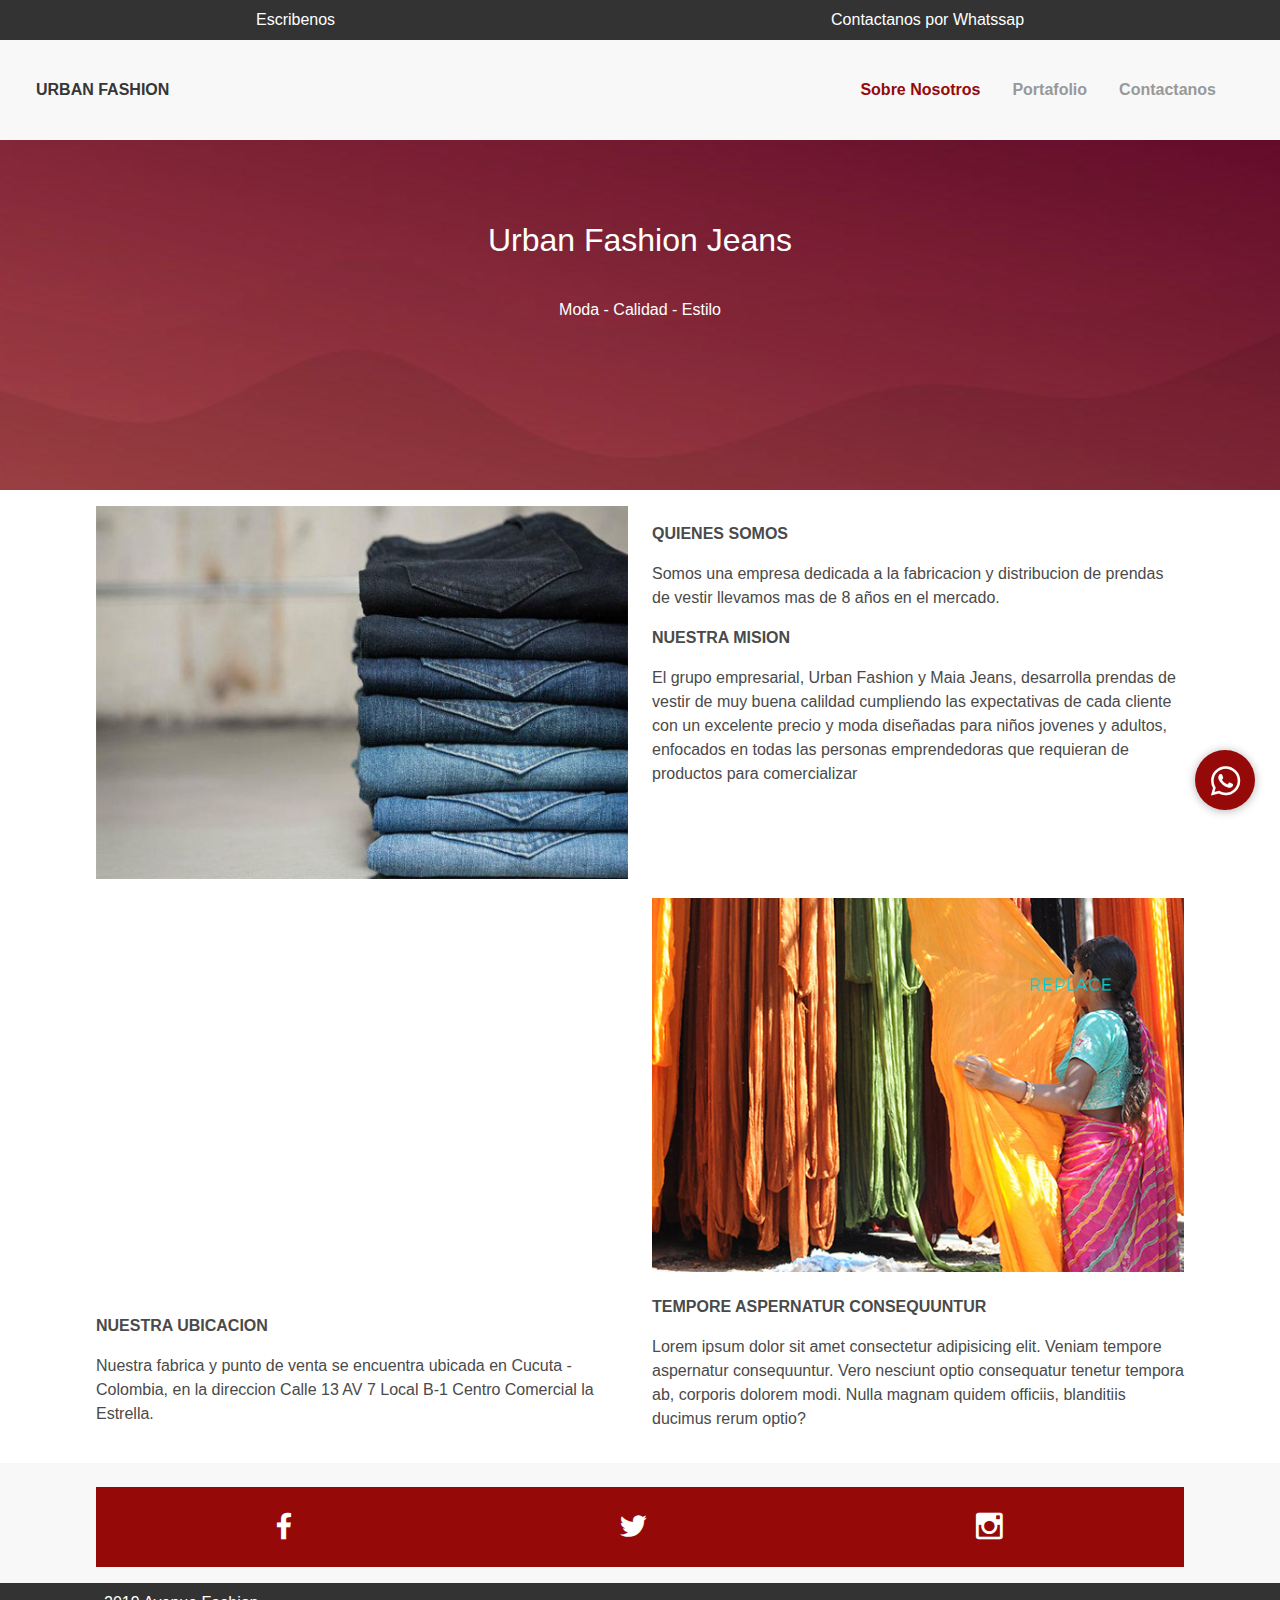
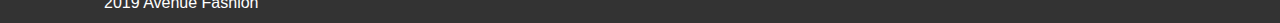
<file: sobreNosotros.html>
<!DOCTYPE html>
<html lang="en">

<head>
    <meta charset="UTF-8">
    <meta name="viewport" content="width=device-width, initial-scale=1.0">
    <meta http-equiv="X-UA-Compatible" content="ie=edge">
    <link rel="stylesheet" href="css/bulma.min.css">
    <link rel="stylesheet" href="css/material-design-iconic-font.css">
    <link rel="stylesheet" href="css/styles2.css">
    <title>Urban Fashion Jeans</title>
</head>

<body>

    <a href="https://wa.link/f2q20o" class="btn-wsp" target="_blank">
        <i class="zmdi zmdi-whatsapp"></i>
    </a>

    <!-- Barra de navegación -->
    <header>
        <nav class="navbar-top">
            <ul class="navbar-top-ul">
                <li class="navbar-top-item">
                    <a href="login.html" class="navbar-top-links">Escribenos</a>
                </li>
                <li class="navbar-top-item">
                    <a href="https://wa.link/f2q20o" class="navbar-top-links">Contactanos por Whatssap</a>
                </li>
            </ul>
        </nav>
        <nav class="navbar">
            <header class="nabvar-mobile is-size-5-mobile">
                <a class="navbar-mobile-link has-text-white" href="#" id="btn-mobile"><i class="zmdi zmdi-menu"></i></a>
                <a class="navbar-mobile-link has-text-white" href="index.html">Urban Fashion Jeans</a>

            </header>
            <nav class="nav-menu --nav-dark-light" id="mySidenav">


                <a class="is-hidden-mobile brand is-uppercase has-text-weight-bold has-text-dark"
                    href="index.html">Urban
                    Fashion</a>
                <ul class="nav-menu-ul">
                    <li class="nav-menu-item" id="women">
                        <!-- <a href="#" class="nav-menu-link link-submenu">Mujer <i class="zmdi zmdi-chevron-down"></i> </a>
                        <div class="container-sub-menu">

                            <ul class="sub-menu-ul">
                                <li class="nav-menu-item ">
                                    <a class="nav-menu-link" href="#">
                                        <strong>Casual</strong>
                                        <i class="zmdi zmdi-chevron-down "></i>
                                    </a>
                                    <ul class="sub-menu-ul">
                                        <li class="nav-menu-item"><a class="nav-menu-link" href="#">Chaquetas</a></li>
                                        <li class="nav-menu-item"><a class="nav-menu-link" href="#">Camisas Polo</a>
                                        </li>
                                        <li class="nav-menu-item"><a class="nav-menu-link" href="#">Pantalones</a></li>
                                        <li class="nav-menu-item"><a class="nav-menu-link" href="#">Camisetas</a></li>
                                    </ul>
                                </li>
                            </ul>
                            <ul class="sub-menu-ul">
                                <li class="nav-menu-item"><a class="nav-menu-link" href="#">
                                        <strong>Formal</strong>
                                        <i class="zmdi zmdi-chevron-down "></i>
                                    </a>
                                    <ul class="sub-menu-ul">
                                        <li class="nav-menu-item"><a class="nav-menu-link" href="#">Chaquetas</a></li>
                                        <li class="nav-menu-item"><a class="nav-menu-link" href="#">Camisetas</a></li>
                                        <li class="nav-menu-item"><a class="nav-menu-link" href="#">Trajes</a></li>
                                        <li class="nav-menu-item"><a class="nav-menu-link" href="#">Pantalones</a></li>
                                    </ul>
                                </li>
                            </ul>
                            <div class="ads is-hidden-touch">
                                <h1 class="ads-h1">Ofertas de Verano</h1>
                                <h2 class="ads-h2">Desde el 50% de descuento</h2>
                            </div>
                        </div>
                    </li>-->
                    <li class="nav-menu-item"><a href="sobreNosotros.html" class="nav-menu-link active">Sobre
                            Nosotros</a></li>
                    <li class="nav-menu-item"><a href="portafolio.html" class="nav-menu-link">Portafolio</a></li>
                    <li class="nav-menu-item"><a href="contacto.html" class="nav-menu-link">Contactanos</a></li>
                </ul>
            </nav>
        </nav>
    </header>
    <!-- Banner -->
    <div class="banner banner-second">
        <div class="banner-container ">
            <h1>Urban Fashion Jeans</h1>
            <h2>Moda - Calidad - Estilo</h2>
        </div>
    </div>
    <div class="container">
        <div class="columns">
            <div class="column is-half">
                <img src="img/img-brand-1.jpg" alt="">
            </div>
            <div class="column is-half">
                <h3 class="has-text-weight-bold">QUIENES SOMOS</h3>
                <p>Somos una empresa dedicada a la fabricacion y distribucion de prendas de vestir
                    llevamos mas de 8 años en el mercado.
                </p>

                <h3 class="has-text-weight-bold">NUESTRA MISION</h3>
                <p>El grupo empresarial, Urban Fashion y Maia Jeans, desarrolla prendas de vestir de muy
                    buena calildad cumpliendo las expectativas de cada cliente con un excelente precio y
                    moda diseñadas para niños jovenes y adultos, enfocados en todas las personas emprendedoras
                    que requieran de productos para comercializar
                </p>
            </div>
        </div>
    </div>
    <div class="container">
        <div class="columns">
            <div class="column is-half">
                <div class="mapaResponsive">
                    <iframe class="mapa1"
                        src="https://www.google.com/maps/embed?pb=!1m18!1m12!1m3!1d3952.1109084910477!2d-72.50782048570578!3d7.883463594320458!2m3!1f0!2f0!3f0!3m2!1i1024!2i768!4f13.1!3m3!1m2!1s0x8e664543cde0afc1%3A0x3a0c02cdac172ce4!2sCentro%20Comercial%20La%20Estrella!5e0!3m2!1ses!2sco!4v1656978676309!5m2!1ses!2sco"
                        allowfullscreen="" loading="lazy" referrerpolicy="no-referrer-when-downgrade">
                    </iframe>
                </div>
                <div class="containerIframe">
                    <iframe class="mapa"
                        src="https://www.google.com/maps/embed?pb=!1m18!1m12!1m3!1d3952.1109084910477!2d-72.50782048570578!3d7.883463594320458!2m3!1f0!2f0!3f0!3m2!1i1024!2i768!4f13.1!3m3!1m2!1s0x8e664543cde0afc1%3A0x3a0c02cdac172ce4!2sCentro%20Comercial%20La%20Estrella!5e0!3m2!1ses!2sco!4v1656978676309!5m2!1ses!2sco"
                        allowfullscreen="" loading="lazy" referrerpolicy="no-referrer-when-downgrade">
                    </iframe>
                </div>

                <div>
                    <h3 class="has-text-weight-bold">NUESTRA UBICACION</h3>
                    <p>Nuestra fabrica y punto de venta se encuentra ubicada en Cucuta - Colombia, en la direccion
                        Calle 13 AV 7 Local B-1 Centro Comercial la Estrella.
                    </p>
                </div>
            </div>
            <div class="column is-half">

                <img src="img/img-brand-2.jpg">
                <h3 class="has-text-weight-bold">TEMPORE ASPERNATUR CONSEQUUNTUR</h3>
                <p>Lorem ipsum dolor sit amet consectetur adipisicing elit. Veniam tempore aspernatur
                    consequuntur.
                    Vero nesciunt optio consequatur tenetur tempora ab, corporis dolorem modi. Nulla magnam
                    quidem
                    officiis, blanditiis ducimus rerum optio?</p>
            </div>
        </div>
    </div>



    <footer class="footer">
        <div class="container">
            <div class="columns is-multiline">

                <div class="column is-full">
                    <div class="footer-socials">
                        <a class="footer-solcials-link" href="#"><i class="zmdi zmdi-facebook"></i></a>
                        <a class="footer-solcials-link" href="#"><i class="zmdi zmdi-twitter"></i></a>
                        <a class="footer-solcials-link" href="#"><i class="zmdi zmdi-instagram"></i></a>

                    </div>
                </div>
            </div>
        </div>
        <div class="footer-bar-top">
            <div class="container">
                <a class="footer-bar-top-links" href="#">2019 Avenue Fashion</a>
            </div>
        </div>
    </footer>
    <script src="js/main.js"></script>


</body>

</html>
</file>
<file: css/styles2.css>
@charset "UTF-8";


/* Document
   ========================================================================== */
/**
 * 1. Correct the line height in all browsers.
 * 2. Prevent adjustments of font size after orientation changes in iOS.
 */
*,
::after,
::before {
    box-sizing: border-box;
}

html {
    line-height: 1.15;
    /* 1 */
    -webkit-text-size-adjust: 100%;
    /* 2 */
}


/*BOTON DE WHATSAPP ESTATICO */

.btn-wsp{
    position:fixed;
    width:60px;
    height:60px;
    line-height: 63px;
    bottom:90px;
    right:25px;
    background:#960909;
    color:#FFF;
    border-radius:50px;
    text-align:center;
    font-size:35px;
    box-shadow: 0px 1px 10px rgba(0,0,0,0.3);
    z-index:100;
    transition: all 300ms ease;

}
.btn-wsp:hover{
    background: #20ba5a;
}

@media screen and (min-width:769px){

.mapaResponsive{
    display:none;
}
}


@media screen and (min-width:320px) and (max-width:768px){
    .btn-wsp{
        width:63px;
        height:63px;
        line-height: 66px;
	}

    .containerIframe{
        display: none;
    }

    .mapaResponsive{
        position: relative;
        padding-bottom: 56.25%;
        height: 0;
        overflow: hidden;
        height: 400px;
        display: block;
    }

    .mapa1{
    
        position: absolute;
        top:0;
        left: 0;
        width: 100%;
        height: 100%;
    }
}



/* Sections
   ========================================================================== */
/**
 * Remove the margin in all browsers.
 */
body {
    margin: 0;
}

/**
 * Correct the font size and margin on `h1` elements within `section` and
 * `article` contexts in Chrome, Firefox, and Safari.
 */
h1 {
    font-size: 2em;
    margin: 0.67em 0;
}

/* Grouping content
   ========================================================================== */
/**
 * 1. Add the correct box sizing in Firefox.
 * 2. Show the overflow in Edge and IE.
 */
hr {
    box-sizing: content-box;
    /* 1 */
    height: 0;
    /* 1 */
    overflow: visible;
    /* 2 */
}

/**
 * 1. Correct the inheritance and scaling of font size in all browsers.
 * 2. Correct the odd `em` font sizing in all browsers.
 */
pre {
    font-family: monospace, monospace;
    /* 1 */
    font-size: 1em;
    /* 2 */
}

/* Text-level semantics
   ========================================================================== */
/**
 * Remove the gray background on active links in IE 10.
 */
a {
    background-color: transparent;
}

/**
 * 1. Remove the bottom border in Chrome 57-
 * 2. Add the correct text decoration in Chrome, Edge, IE, Opera, and Safari.
 */
abbr[title] {
    border-bottom: none;
    /* 1 */
    text-decoration: underline;
    /* 2 */
    text-decoration: underline dotted;
    /* 2 */
}

/**
 * Add the correct font weight in Chrome, Edge, and Safari.
 */
b,
strong {
    font-weight: bolder;
}

/**
 * 1. Correct the inheritance and scaling of font size in all browsers.
 * 2. Correct the odd `em` font sizing in all browsers.
 */
code,
kbd,
samp {
    font-family: monospace, monospace;
    /* 1 */
    font-size: 1em;
    /* 2 */
}

/**
 * Add the correct font size in all browsers.
 */
small {
    font-size: 80%;
}

/**
 * Prevent `sub` and `sup` elements from affecting the line height in
 * all browsers.
 */
sub,
sup {
    font-size: 75%;
    line-height: 0;
    position: relative;
    vertical-align: baseline;
}

sub {
    bottom: -0.25em;
}

sup {
    top: -0.5em;
}

/* Embedded content
   ========================================================================== */
/**
 * Remove the border on images inside links in IE 10.
 */
img {
    border-style: none;
}

/* Forms
   ========================================================================== */
/**
 * 1. Change the font styles in all browsers.
 * 2. Remove the margin in Firefox and Safari.
 */
button,
input,
optgroup,
select,
textarea {
    font-family: inherit;
    /* 1 */
    font-size: 100%;
    /* 1 */
    line-height: 1.15;
    /* 1 */
    margin: 0;
    /* 2 */
}

/**
 * Show the overflow in IE.
 * 1. Show the overflow in Edge.
 */
button,
input {
    /* 1 */
    overflow: visible;
}

/**
 * Remove the inheritance of text transform in Edge, Firefox, and IE.
 * 1. Remove the inheritance of text transform in Firefox.
 */
button,
select {
    /* 1 */
    text-transform: none;
}

/**
 * Correct the inability to style clickable types in iOS and Safari.
 */
button,
[type="button"],
[type="reset"],
[type="submit"] {
    -webkit-appearance: button;
}

/**
 * Remove the inner border and padding in Firefox.
 */
button::-moz-focus-inner,
[type="button"]::-moz-focus-inner,
[type="reset"]::-moz-focus-inner,
[type="submit"]::-moz-focus-inner {
    border-style: none;
    padding: 0;
}

/**
 * Restore the focus styles unset by the previous rule.
 */
button:-moz-focusring,
[type="button"]:-moz-focusring,
[type="reset"]:-moz-focusring,
[type="submit"]:-moz-focusring {
    outline: 1px dotted ButtonText;
}

/**
 * Correct the padding in Firefox.
 */
fieldset {
    padding: 0.35em 0.75em 0.625em;
}

/**
 * 1. Correct the text wrapping in Edge and IE.
 * 2. Correct the color inheritance from `fieldset` elements in IE.
 * 3. Remove the padding so developers are not caught out when they zero out
 *    `fieldset` elements in all browsers.
 */
legend {
    box-sizing: border-box;
    /* 1 */
    color: inherit;
    /* 2 */
    display: table;
    /* 1 */
    max-width: 100%;
    /* 1 */
    padding: 0;
    /* 3 */
    white-space: normal;
    /* 1 */
}

/**
 * Add the correct vertical alignment in Chrome, Firefox, and Opera.
 */
progress {
    vertical-align: baseline;
}

/**
 * Remove the default vertical scrollbar in IE 10+.
 */
textarea {
    overflow: auto;
}

/**
 * 1. Add the correct box sizing in IE 10.
 * 2. Remove the padding in IE 10.
 */
[type="checkbox"],
[type="radio"] {
    box-sizing: border-box;
    /* 1 */
    padding: 0;
    /* 2 */
}

/**
 * Correct the cursor style of increment and decrement buttons in Chrome.
 */
[type="number"]::-webkit-inner-spin-button,
[type="number"]::-webkit-outer-spin-button {
    height: auto;
}

/**
 * 1. Correct the odd appearance in Chrome and Safari.
 * 2. Correct the outline style in Safari.
 */
[type="search"] {
    -webkit-appearance: textfield;
    /* 1 */
    outline-offset: -2px;
    /* 2 */
}

/**
 * Remove the inner padding in Chrome and Safari on macOS.
 */
[type="search"]::-webkit-search-decoration {
    -webkit-appearance: none;
}

/**
 * 1. Correct the inability to style clickable types in iOS and Safari.
 * 2. Change font properties to `inherit` in Safari.
 */
::-webkit-file-upload-button {
    -webkit-appearance: button;
    /* 1 */
    font: inherit;
    /* 2 */
}

/* Interactive
   ========================================================================== */
/*
 * Add the correct display in Edge, IE 10+, and Firefox.
 */
details {
    display: block;
}

/*
 * Add the correct display in all browsers.
 */
summary {
    display: list-item;
}

/* Misc
   ========================================================================== */
/**
 * Add the correct display in IE 10+.
 */
template {
    display: none;
}

/**
 * Add the correct display in IE 10.
 */
[hidden] {
    display: none;
}

*,
::after,
::before {
    box-sizing: border-box;
}

:root {
    /*Colores*/
    --dark: #333333;
    --dark-light: #999999;
    --primary: #960909;
    --dark-lighten: #f8f8f8;
    --border-dark-light: solid 1px rgba(153, 153, 153, 0.29);
    /*Tamaños de tipografía*/
    /*  --titulo-h1: 32px;
    --body-font-size: 13px;


    @media (max-width: 375px){
        --titulo-h1: 20px;
    }*/
}

a {
    text-decoration: none;
}

ul {
    padding: 0;
}

li {
    list-style: none;
}

img {
    max-width: 100%;
    height: auto;
}

label {
    display: block;
}

iframe {
    height: 100%;
    position: absolute;
    width: 100%;
}

footer {
    padding-bottom: 0px !important;
}

.nabvar-mobile {
    background: var(--dark);
    display: flex;
    justify-content: space-between;
    padding: 10px;
    font-size: 1.5em;
    position: fixed;
    min-width: 100%;
    z-index: 200;
}

.nabvar-mobile-link {
    color: #ffffff !important;
    text-decoration: none;
}

.containerIframe{
    position: relative;
    padding-bottom: 56.25%;
    height: 0;
    overflow: hidden;
    width: 570px;
    height: 400px;
}


.mapa{
    
    position: absolute;
    top:0;
    left: 0;
    width: 100%;
    height: 100%;
}




.nav-menu {
    z-index: 50;
    width: 80%;
    padding-top: calc(40px + 1.5em);
    overflow: auto;
    position: fixed;
    top: 0;
    bottom: 0;
    z-index: 100;
    border: var(--border-dark-light);
    background: #ffffff;
    transition: 0.5s;
    transform: translateX(-100%);
}

.nav-menu-ul {
    margin: 1rem 0 1rem 0;
}

.nav-menu-item {
    border-top: var(--border-dark-light);
}

.nav-menu-link {
    color: var(--dark-light);
    text-decoration: none;
    display: block;
    padding: 1rem;
    display: flex;
    justify-content: space-between;
}

.sub-menu-ul {
    background: var(--dark-lighten);
}

.sub-menu-ul .nav-menu-link {
    padding-left: 40px;
}

.form-group {
    width: 90%;
    position: relative;
    margin: auto;
}

.form-group-container {
    position: relative;
}

.form-group-icon {
    position: absolute;
    right: 10px;
    font-size: 1.5em;
    color: var(--dark-light);
}

.form-group-input {
    padding: 0.5rem;
    border-radius: 4px;
    border: var(--border-dark-light);
    width: 100%;
    outline: none;
}

.nav {
    border-top: var(--border-dark-light);
    margin-top: 1rem;
    padding-top: 1rem;
    display: flex;
    justify-content: center;
    align-items: center;
    flex-wrap: wrap;
    padding-top: 0;
}

.nav-item {
    display: block;
    padding: 0.33333rem;
    text-decoration: none;
    text-transform: uppercase;
    color: var(--dark);
    font-weight: bold;
}

.nav-item:hover {
    color: var(--primary);
}

.container-sub-menu {
    overflow: hidden;
    max-height: 0;
    transition: max-height 0.3s ease;
}

.active {
    color: var(--primary) !important;
}

.openOffCanvas {
    transform: translateX(0);
}

@media (max-width: 1022px) {
    .navbar-top {
        display: none;
    }

    .nav-menu__container-sub-menu {
        overflow: hidden;
        max-height: 0;
        transition: max-height 0.3s ease;
    }
}

.nav {
    border-top: var(--border-dark-light);
    margin-top: 1rem;
    padding-top: 1rem;
    display: flex;
    justify-content: center;
    align-items: center;
    flex-wrap: wrap;
    padding-top: 0;
}

.nav-item {
    display: block;
    padding: 0.33333rem;
    text-decoration: none;
    text-transform: uppercase;
    color: var(--dark);
    font-weight: bold;
}

.nav-item:hover {
    color: var(--primary);
}

.--active {
    color: var(--primary);
}

@media screen and (min-width: 768px) {
    .brand {
        display: none;
    }
}

@media screen and (min-width: 1023px) {
    .brand {
        display: block;
    }

    .nav-menu-item {
        list-style: none;
    }

    .nabvar-mobile {
        display: none;
    }

    .navbar-top {
        background: var(--dark);
    }

    .navbar-top-ul {
        display: flex;
        margin: 0;
        padding: 0.5rem;
        justify-content: space-around;
    }

    .navbar-top-links {
        color: #ffffff;
    }

    .navbar-top-links:hover {
        color: var(--primary);
    }

    .nav-menu {
        z-index: 50;
        transform: translate(0);
        display: flex;
        justify-content: flex-end;
        background: transparent;
        width: 100%;
        height: 100px;
        padding-top: 0;
        border: 0;
        align-items: center;
        overflow: visible;
        margin-top: 2.5rem;
    }

    .nav-menu-ul {
        width: 80%;
        display: flex;
        justify-content: flex-end;
        overflow: visible;
        margin: 0;
        margin-right: 3rem;
    }

    .nav-menu-item {
        border-top: 0;
        position: relative;
    }

    .nav-menu-link {
        font-weight: bold;
    }

    .sub-menu-ul {
        display: flex;
        flex-direction: column;
        padding-right: 1rem;
    }

    .sub-menu-ul .nav-menu-item {
        display: flex;
        flex-direction: column;
    }

    .sub-menu-ul .nav-menu-link {
        padding: 16px;
        font-weight: normal;
    }

    .container-sub-menu {
        display: none;
        max-height: none;
        overflow: visible;
    }

    .nav-menu-item:hover > .container-sub-menu {
        width: 400px;
        background: var(--dark-lighten);
        padding: 1rem;
        position: absolute;
        top: 56px;
        display: flex;
        flex-wrap: wrap;
        -moz-box-shadow: 1px 6px 18px rgba(94, 94, 94, 0.5);
        /*FF 3.5+*/
        -webkit-box-shadow: 1px 6px 18px rgba(94, 94, 94, 0.5);
        /*Saf3-4, Chrome, iOS 4.0.2-4.2, Android 2.3+*/
        box-shadow: 1px 6px 18px rgba(94, 94, 94, 0.5);
        /* FF3.5+, Opera 9+, Saf1+, Chrome, IE10 */
        height: auto;
    }

    .--nav-dark-light {
        background: var(--dark-lighten);
    }

    .nav-menu .ads {
        width: 100%;
    }

    .nav-menu .brand {
        width: 20%;
        padding-left: 20px;
    }

    .nav-menu .form-group {
        margin: 0;
        order: 1;
        width: 200px;
        margin-right: 3rem;
    }

    .nav {
        width: 100%;
        justify-content: flex-start;
    }

    .nav-item {
        padding: 1rem;
    }
}

.nav-fixed {
    position: fixed;
    background: var(--dark-lighten);
    top: 0;
    margin: 0;
}

.banner-container {
    height: 100%;
    width: 100%;
    display: flex;
    flex-direction: column;
    justify-content: center;
    align-items: center;
    position: relative;
    color: #ffffff;
}

.banner-container .title {
    margin: 0;
}

.banner-container .btn {
    white-space: nowrap;
}

.title-cover {
    font-size: 5em;
    margin: 0;
    color: var(--dark);
}

.banner-cover,
.banner-second {
    background-position: center top;
    background-size: cover;
}

.banner-cover {
    background-image: url(../img/banner.png);
    height: 100vh;
}

.banner-container {
    height: 100%;
    width: 100%;
    display: flex;
    flex-direction: column;
    justify-content: center;
    align-items: center;
    position: relative;
    color: #ffffff;
}

.banner-container .title {
    margin: 0;
}

.banner-cover,
.banner-second {
    background-position: center top;
    background-size: cover;
}

.banner-cover {
    background-image: url(../img/banner.png);
    height: 100vh;
}

.banner-second {
    background-image: url(../img/banner-second.jpg);
    height: 50vh;
    margin-bottom: 1rem;
    position: relative;
}

.banner-second::before {
    content: "";
    background: #0000007e;
    position: absolute;
    width: 100%;
    height: 100%;
    opacity: 0.6; 
}

@media screen and (min-width: 768px) {
    .banner {
        padding-top: 0;
    }

    .banner .title {
        font-size: 20rem !important;
    }

    .banner .title-cover {
        font-size: 20rem;
    }

    .banner .btn {
        position: absolute;
        right: 60px;
        bottom: 60px;
    }
}

@media screen and (min-width: 1023px) {
    .banner-cover {
        background-image: url(../img/banner-large.png);
    }
}

@media (max-width: 544px) {
    .column-full {
        width: 100% !important;
        text-align: center;
    }
}

.card {
    width: 100%;
    position: relative;
    background: #ffffff;
    margin-top: 1rem;
    cursor: pointer;
}

.card .price {
    position: absolute;
}

.card:hover > .card-info {
    display: block;
    transition: 0.2s all ease;
}

.card .card-buttons .btn:hover {
    color: #ffffff;
}

.card:hover,
.card-info {
    box-shadow: 1px 1px 13px 2px rgba(94, 94, 94, 0.5);
}

.card-info {
    padding: 0.5rem;
    display: none;
    position: absolute;
    top: 100%;
    background: #ffffff;
    z-index: 10;
    width: 100%;
}

.card-buttons {
    text-align: center;
    padding-top: 1rem;
    padding-bottom: 1rem;
}

.card-buttons a {
    margin-left: 10px;
}

@media screen and (max-width: 320px) {
    .card-buttons {
        width: 90%;
        display: flex;
        justify-content: space-between;
        padding: 0;
    }
}

.card-second {
    background: var(--dark-lighten);
    border: 0;
    box-shadow: none;
    width: 100%;
    position: relative;
    padding-top: 1rem;
}

.card-second-body {
    position: absolute;
    top: 0;
    width: 65%;
    display: flex;
    flex-direction: column;
}

@media (max-width: 372px) {
    .card-second-body {
        width: 80%;
    }
}

.btn {
    display: inline-block;
}

.card-second h1 {
    margin-bottom: 0;
}

.price {
    color: var(--dark-light);
    top: 0.5rem;
    left: 0.5rem;
}

.card-simple-options {
    display: none;
}

.card:hover > .card-simple-options {
    position: absolute;
    top: 0;
    display: flex;
    justify-content: center;
    align-items: center;
    height: 100%;
    width: 100%;
}

.card:hover > .card-simple-options .btn {
    margin: 0.5rem;
    background: var(--dark-lighten);
    color: var(--dark);
}

.card:hover > .card-simple-options .btn:hover {
    background: var(--dark-lighten);
    color: var(--primary);
}

.footer {
    background: var(--dark-lighten);
    margin-top: 1rem;
    padding: 24px 0px 0px 0px;
}

@media screen and (min-width: 768px) {
    .footer {
        display: flex;
        flex-direction: column;
    }
}

.footer-ul {
    width: 100%;
    margin: 0;
}

@media screen and (min-width: 768px) {
    .footer-ul {
        width: auto;
    }
}

.footer-item {
    margin: 1rem;
}

.footer-link {
    color: var(--dark);
}

.footer-link:hover {
    color: var(--primary);
}

.footer-socials {
    background: var(--primary);
    width: 100%;
    display: flex;
    justify-content: space-around;
    padding: 1rem;
    color: #ffffff;
    margin-bottom: 1rem;
}

.footer-solcials-link {
    color: #ffffff;
    font-size: 2em;
}

.footer-bar-top {
    background: var(--dark);
}

.footer-bar-top-links {
    color: #ffffff;
    display: flex;
    flex-direction: column;
    padding: 0.5rem;
}

.footer-bar-top-links:hover {
    color: var(--primary);
}

.form-group {
    width: 90%;
    position: relative;
    margin: auto;
}

.form-group__container {
    position: relative;
}

.form-group__icon {
    position: absolute;
    right: 10px;
    font-size: 1.5em;
    color: var(--dark-light);
}

.form-group__input {
    padding: 0.5rem;
    border-radius: 4px;
    border: var(--border-dark-light);
    width: 100%;
    outline: none;
}

.form-control-field {
    border: 1px solid var(--dark-light);
    padding: 0.5rem;
    width: 100%;
    outline: none;
}

.error {
    border: 1px solid #bb5465;
    background: #fcf8f9;
}

.form-control input {
    margin-bottom: 2rem;
}

.ads {
    color: #ffffff;
    background: var(--dark);
    display: flex;
    flex-direction: column;
    justify-content: center;
    align-items: center;
}

.ads-h1 {
    margin-bottom: 0;
}

.slider {
    width: 90%;
    min-height: 410px;
    position: relative;
    overflow: hidden;
    display: flex;
    align-items: center;
    height: auto;
    text-align: center;
    margin: 0 auto;
}

.slider-buttons {
    position: absolute;
    cursor: pointer;
    padding: 2px 12px;
}

.slider-buttons:hover {
    background: var(--primary);
    color: #ffffff;
}

.slider-button-left {
    left: 0;
}

.slider-button-right {
    right: 0;
}

.slider-img-container {
    width: 100%;
    height: 100%;
    position: absolute;
}

.slider-item {
    position: relative;
    height: inherit;
    visibility: hidden;
    object-fit: cover;
    opacity: 0;
    max-width: 100%;
}

.active {
    visibility: visible;
    opacity: 1;
    transition: visibility 1s, opacity 1s;
}

.tabs-container {
    width: 100%;
    margin-top: 3rem;
    position: relative;
}

.tabs {
    margin: 0;
    display: flex;
    white-space: nowrap;
    overflow: auto;
    background: var(--dark-lighten);
    justify-content: flex-start;
}

.tabs-item {
    position: relative;
    padding: 1em;
    display: block;
    color: var(--dark);
    cursor: pointer;
}

.active-tab {
    background: var(--dark);
    color: #ffffff;
}

.tabs-panels {
    position: relative;
    z-index: 10;
    margin-top: 1rem;
}

.tabs-panels h2 {
    margin-top: 0;
}

.tab-panel {
    position: absolute;
    left: -5000%;
    margin-bottom: 3rem;
}

.active-panel {
    position: relative;
    left: 0;
}

.video-container {
    height: 0;
    padding-bottom: 56.25%;
    position: relative;
}

.comment-container {
    display: flex;
    align-items: flex-start;
    border-bottom: var(--border-dark-light);
    margin-top: 1rem;
}

.avatar {
    margin-right: 1rem;
    border: solid 1px var(--dark-light);
}

.comment {
    flex: 1;
    margin-bottom: 1rem;
}

.container {
    width: 85%;
}

@media (min-width: 1091px) {
    .container-full {
        margin: auto;
        width: 95% !important;
    }
}

.rating-stars {
    --w: 60px;
    --h: calc(var(--w) / 5);
    position: relative;
    width: var(--w);
    height: var(--h);
    background: url(../img/star-empty.svg) left/var(--w) var(--h) no-repeat;
}

.rating-stars::after {
    content: '';
    background: url(../img/star-full.svg) left/var(--w) var(--h) no-repeat;
    position: absolute;
    top: 0;
    left: 0;
    width: var(--rating);
    height: 100%;
}

.course-rating-container .rating-stars {
    --w: 90px;
    margin: 0 .25rem 0 0;
}

.btn {
    padding: 1rem;
    text-decoration: none;
    text-transform: uppercase;
    text-align: center;
    cursor: pointer;
    background: transparent;
}

.btn-default {
    color: var(--dark);
    border: solid 1px var(--dark);
}

.btn-default:hover {
    background: var(--primary);
    color: #ffffff;
    border: 0;
}

.btn--mini-rounded {
    background: var(--dark);
    color: var(--dark-lighten);
    border-radius: 50%;
    padding: 13px 18px;
}

.btn--mini-rounded:hover {
    background: var(--primary);
}

.text {
    margin: 8px 0 8px 0;
}

.text-default {
    color: var(--dark-light);
}

.icon-socials {
    color: var(--dark-light);
    margin-right: 1rem;
}

.icon-socials:first-child {
    margin-left: 1rem;
}

.icon-socials:hover {
    color: var(--primary);
}

.brand {
    margin-left: 1rem;
}

.separator {
    border-top: var(--border-dark-light);
    width: 100%;
    margin-top: 1rem;
}

.hidden-mobile {
    display: none;
}

.--text-right {
    right: 0;
    text-align: right;
    padding: 0 1rem 0 0;
}

.--text-left {
    left: 0;
    text-align: left;
    padding: 0 0 0 1rem;
}
</file>
